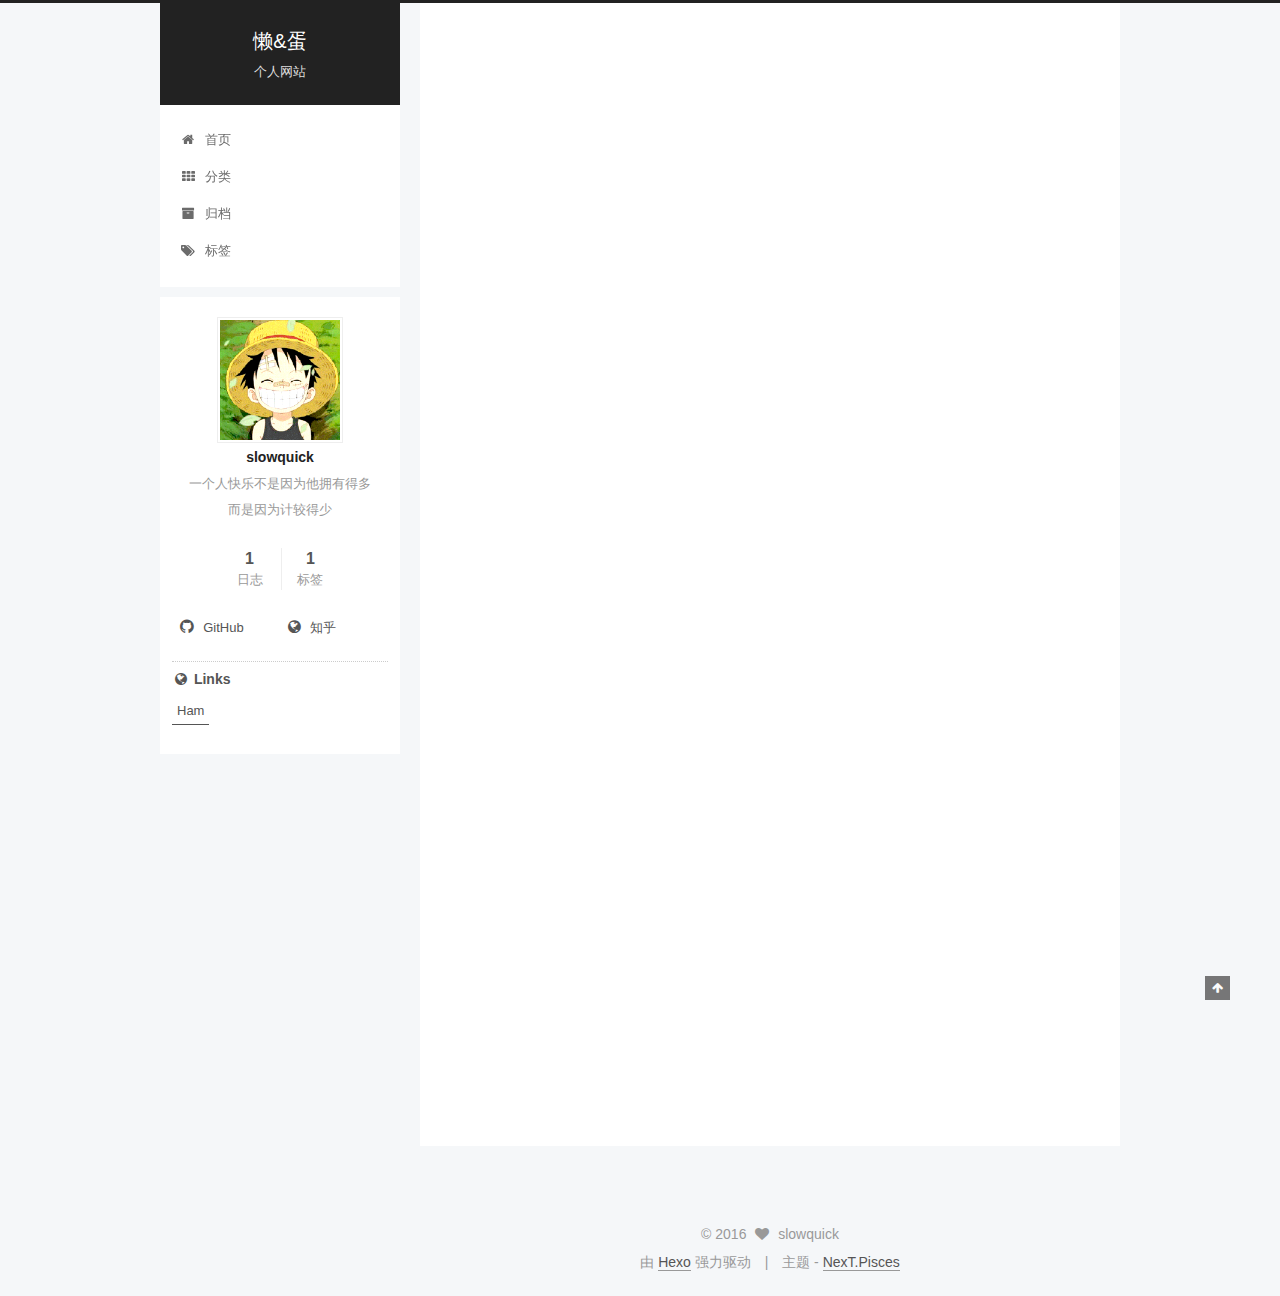
<file: index.html>
<!doctype html>



  


<html class="theme-next pisces use-motion">
<head>
  <meta charset="UTF-8"/>
<meta http-equiv="X-UA-Compatible" content="IE=edge,chrome=1" />
<meta name="viewport" content="width=device-width, initial-scale=1, maximum-scale=1"/>



<meta http-equiv="Cache-Control" content="no-transform" />
<meta http-equiv="Cache-Control" content="no-siteapp" />












  
  
  <link href="/vendors/fancybox/source/jquery.fancybox.css?v=2.1.5" rel="stylesheet" type="text/css" />




  
  
  
  

  
    
    
  

  

  

  
    
      
    

    
  

  

  
    
    
    <link href="//fonts.css.network/css?family=Lato:300,300italic,400,400italic,700,700italic|Lobster Two:300,300italic,400,400italic,700,700italic&subset=latin,latin-ext" rel="stylesheet" type="text/css">
  






<link href="/vendors/font-awesome/css/font-awesome.min.css?v=4.4.0" rel="stylesheet" type="text/css" />

<link href="/css/main.css?v=5.0.2" rel="stylesheet" type="text/css" />


  <meta name="keywords" content="Hexo, NexT" />








  <link rel="shortcut icon" type="image/x-icon" href="/favicon.ico?v=5.0.2" />






<meta name="description" content="一个人快乐不是因为他拥有得多而是因为计较得少">
<meta property="og:type" content="website">
<meta property="og:title" content="懒&蛋">
<meta property="og:url" content="http://yoursite.com/index.html">
<meta property="og:site_name" content="懒&蛋">
<meta property="og:description" content="一个人快乐不是因为他拥有得多而是因为计较得少">
<meta name="twitter:card" content="summary">
<meta name="twitter:title" content="懒&蛋">
<meta name="twitter:description" content="一个人快乐不是因为他拥有得多而是因为计较得少">



<script type="text/javascript" id="hexo.configuration">
  var NexT = window.NexT || {};
  var CONFIG = {
    scheme: 'Pisces',
    sidebar: {"position":"left","display":"post"},
    fancybox: true,
    motion: true,
    duoshuo: {
      userId: '0',
      author: '博主'
    }
  };
</script>




  <link rel="canonical" href="http://yoursite.com/"/>


  <title> 懒&蛋 </title>
</head>

<body itemscope itemtype="//schema.org/WebPage" lang="zh-Hans">

  










  
  
    
  

  <div class="container one-collumn sidebar-position-left 
   page-home 
 ">
    <div class="headband"></div>

    <header id="header" class="header" itemscope itemtype="//schema.org/WPHeader">
      <div class="header-inner"><div class="site-meta ">
  

  <div class="custom-logo-site-title">
    <a href="/"  class="brand" rel="start">
      <span class="logo-line-before"><i></i></span>
      <span class="site-title">懒&蛋</span>
      <span class="logo-line-after"><i></i></span>
    </a>
  </div>
  <p class="site-subtitle">个人网站</p>
</div>

<div class="site-nav-toggle">
  <button>
    <span class="btn-bar"></span>
    <span class="btn-bar"></span>
    <span class="btn-bar"></span>
  </button>
</div>

<nav class="site-nav">
  

  
    <ul id="menu" class="menu">
      
        
        <li class="menu-item menu-item-home">
          <a href="/" rel="section">
            
              <i class="menu-item-icon fa fa-fw fa-home"></i> <br />
            
            首页
          </a>
        </li>
      
        
        <li class="menu-item menu-item-categories">
          <a href="/categories" rel="section">
            
              <i class="menu-item-icon fa fa-fw fa-th"></i> <br />
            
            分类
          </a>
        </li>
      
        
        <li class="menu-item menu-item-archives">
          <a href="/archives" rel="section">
            
              <i class="menu-item-icon fa fa-fw fa-archive"></i> <br />
            
            归档
          </a>
        </li>
      
        
        <li class="menu-item menu-item-tags">
          <a href="/tags" rel="section">
            
              <i class="menu-item-icon fa fa-fw fa-tags"></i> <br />
            
            标签
          </a>
        </li>
      

      
    </ul>
  

  
</nav>

 </div>
    </header>

    <main id="main" class="main">
      <div class="main-inner">
        <div class="content-wrap">
          <div id="content" class="content">
            
  <section id="posts" class="posts-expand">
    
      

  
  

  
  
  

  <article class="post post-type-normal " itemscope itemtype="//schema.org/Article">

    
      <header class="post-header">

        
        
          <h1 class="post-title" itemprop="name headline">
            
            
              
                
                <a class="post-title-link" href="/2016/10/14/hello-world/" itemprop="url">
                  Hello World
                </a>
              
            
          </h1>
        

        <div class="post-meta">
          <span class="post-time">
            <span class="post-meta-item-icon">
              <i class="fa fa-calendar-o"></i>
            </span>
            <span class="post-meta-item-text">发表于</span>
            <time itemprop="dateCreated" datetime="2016-10-14T01:15:01+08:00" content="2016-10-14">
              2016-10-14
            </time>
          </span>

          

          
            
              <span class="post-comments-count">
                &nbsp; | &nbsp;
                <a href="/2016/10/14/hello-world/#comments" itemprop="discussionUrl">
                  <span class="post-comments-count ds-thread-count" data-thread-key="2016/10/14/hello-world/" itemprop="commentsCount"></span>
                </a>
              </span>
            
          

          

          
          

          
        </div>
      </header>
    


    <div class="post-body" itemprop="articleBody">

      
      

      
        
          
            <p>Welcome to <a href="https://hexo.io/" target="_blank" rel="external">Hexo</a>! This is your very first post. Check <a href="https://hexo.io/docs/" target="_blank" rel="external">documentation</a> for more info. If you get any problems when using Hexo, you can find the answer in <a href="https://hexo.io/docs/troubleshooting.html" target="_blank" rel="external">troubleshooting</a> or you can ask me on <a href="https://github.com/hexojs/hexo/issues" target="_blank" rel="external">GitHub</a>.</p>
<h2 id="Quick-Start"><a href="#Quick-Start" class="headerlink" title="Quick Start"></a>Quick Start</h2><h3 id="Create-a-new-post"><a href="#Create-a-new-post" class="headerlink" title="Create a new post"></a>Create a new post</h3><figure class="highlight bash"><table><tr><td class="gutter"><pre><div class="line">1</div></pre></td><td class="code"><pre><div class="line">$ hexo new <span class="string">"My New Post"</span></div></pre></td></tr></table></figure>
<p>More info: <a href="https://hexo.io/docs/writing.html" target="_blank" rel="external">Writing</a></p>
<h3 id="Run-server"><a href="#Run-server" class="headerlink" title="Run server"></a>Run server</h3><figure class="highlight bash"><table><tr><td class="gutter"><pre><div class="line">1</div></pre></td><td class="code"><pre><div class="line">$ hexo server</div></pre></td></tr></table></figure>
<p>More info: <a href="https://hexo.io/docs/server.html" target="_blank" rel="external">Server</a></p>
<h3 id="Generate-static-files"><a href="#Generate-static-files" class="headerlink" title="Generate static files"></a>Generate static files</h3><figure class="highlight bash"><table><tr><td class="gutter"><pre><div class="line">1</div></pre></td><td class="code"><pre><div class="line">$ hexo generate</div></pre></td></tr></table></figure>
<p>More info: <a href="https://hexo.io/docs/generating.html" target="_blank" rel="external">Generating</a></p>
<h3 id="Deploy-to-remote-sites"><a href="#Deploy-to-remote-sites" class="headerlink" title="Deploy to remote sites"></a>Deploy to remote sites</h3><figure class="highlight bash"><table><tr><td class="gutter"><pre><div class="line">1</div></pre></td><td class="code"><pre><div class="line">$ hexo deploy</div></pre></td></tr></table></figure>
<p>More info: <a href="https://hexo.io/docs/deployment.html" target="_blank" rel="external">Deployment</a></p>

          
        
      
    </div>

    <div>
      
    </div>

    <div>
      
    </div>

    <footer class="post-footer">
      

      

      
      
        <div class="post-eof"></div>
      
    </footer>
  </article>


    
  </section>

  


          </div>
          


          

        </div>
        
          
  
  <div class="sidebar-toggle">
    <div class="sidebar-toggle-line-wrap">
      <span class="sidebar-toggle-line sidebar-toggle-line-first"></span>
      <span class="sidebar-toggle-line sidebar-toggle-line-middle"></span>
      <span class="sidebar-toggle-line sidebar-toggle-line-last"></span>
    </div>
  </div>

  <aside id="sidebar" class="sidebar">
    <div class="sidebar-inner">

      

      

      <section class="site-overview sidebar-panel  sidebar-panel-active ">
        <div class="site-author motion-element" itemprop="author" itemscope itemtype="//schema.org/Person">
          <img class="site-author-image" itemprop="image"
               src="/images/avatars.gif"
               alt="slowquick" />
          <p class="site-author-name" itemprop="name">slowquick</p>
          <p class="site-description motion-element" itemprop="description">一个人快乐不是因为他拥有得多<br/>而是因为计较得少</p>
        </div>
        <nav class="site-state motion-element">
          <div class="site-state-item site-state-posts">
            <a href="/archives">
              <span class="site-state-item-count">1</span>
              <span class="site-state-item-name">日志</span>
            </a>
          </div>

          

          
            <div class="site-state-item site-state-tags">
              <a href="/tags">
                <span class="site-state-item-count">1</span>
                <span class="site-state-item-name">标签</span>
              </a>
            </div>
          

        </nav>

        

        <div class="links-of-author motion-element">
          
            
              <span class="links-of-author-item">
                <a href="https://github.com/slowquick" target="_blank" title="GitHub">
                  
                    <i class="fa fa-fw fa-github"></i>
                  
                  GitHub
                </a>
              </span>
            
              <span class="links-of-author-item">
                <a href="https://www.zhihu.com/people/slowquick" target="_blank" title="知乎">
                  
                    <i class="fa fa-fw fa-globe"></i>
                  
                  知乎
                </a>
              </span>
            
          
        </div>

        
        

        
        
          <div class="links-of-blogroll motion-element links-of-blogroll-inline">
            <div class="links-of-blogroll-title">
              <i class="fa  fa-fw fa-globe"></i>
              Links
            </div>
            <ul class="links-of-blogroll-list">
              
                <li class="links-of-blogroll-item">
                  <a href="http://lamwimham.github.io" title="Ham" target="_blank">Ham</a>
                </li>
              
            </ul>
          </div>
        

      </section>

      

    </div>
  </aside>


        
      </div>
    </main>

    <footer id="footer" class="footer">
      <div class="footer-inner">
        <div class="copyright" >
  
  &copy; 
  <span itemprop="copyrightYear">2016</span>
  <span class="with-love">
    <i class="fa fa-heart"></i>
  </span>
  <span class="author" itemprop="copyrightHolder">slowquick</span>
</div>

<div class="powered-by">
  由 <a class="theme-link" href="https://hexo.io">Hexo</a> 强力驱动
</div>

<div class="theme-info">
  主题 -
  <a class="theme-link" href="https://github.com/iissnan/hexo-theme-next">
    NexT.Pisces
  </a>
</div>

        

        
      </div>
    </footer>

    <div class="back-to-top">
      <i class="fa fa-arrow-up"></i>
    </div>
  </div>

  

<script type="text/javascript">
  if (Object.prototype.toString.call(window.Promise) !== '[object Function]') {
    window.Promise = null;
  }
</script>









  



  
  <script type="text/javascript" src="/vendors/jquery/index.js?v=2.1.3"></script>

  
  <script type="text/javascript" src="/vendors/fastclick/lib/fastclick.min.js?v=1.0.6"></script>

  
  <script type="text/javascript" src="/vendors/jquery_lazyload/jquery.lazyload.js?v=1.9.7"></script>

  
  <script type="text/javascript" src="/vendors/velocity/velocity.min.js?v=1.2.1"></script>

  
  <script type="text/javascript" src="/vendors/velocity/velocity.ui.min.js?v=1.2.1"></script>

  
  <script type="text/javascript" src="/vendors/fancybox/source/jquery.fancybox.pack.js?v=2.1.5"></script>


  


  <script type="text/javascript" src="/js/src/utils.js?v=5.0.2"></script>

  <script type="text/javascript" src="/js/src/motion.js?v=5.0.2"></script>



  
  


  <script type="text/javascript" src="/js/src/affix.js?v=5.0.2"></script>

  <script type="text/javascript" src="/js/src/schemes/pisces.js?v=5.0.2"></script>



  

  


  <script type="text/javascript" src="/js/src/bootstrap.js?v=5.0.2"></script>



  

  
    
  

  <script type="text/javascript">
    var duoshuoQuery = {short_name:"slowquick"};
    (function() {
      var ds = document.createElement('script');
      ds.type = 'text/javascript';ds.async = true;
      ds.id = 'duoshuo-script';
      ds.src = (document.location.protocol == 'https:' ? 'https:' : 'http:') + '//static.duoshuo.com/embed.js';
      ds.charset = 'UTF-8';
      (document.getElementsByTagName('head')[0]
      || document.getElementsByTagName('body')[0]).appendChild(ds);
    })();
  </script>

  
    
    <script src="/vendors/ua-parser-js/dist/ua-parser.min.js?v=0.7.9"></script>
    <script src="/js/src/hook-duoshuo.js"></script>
  






  
  

  

  

  

</body>
</html>
</file>
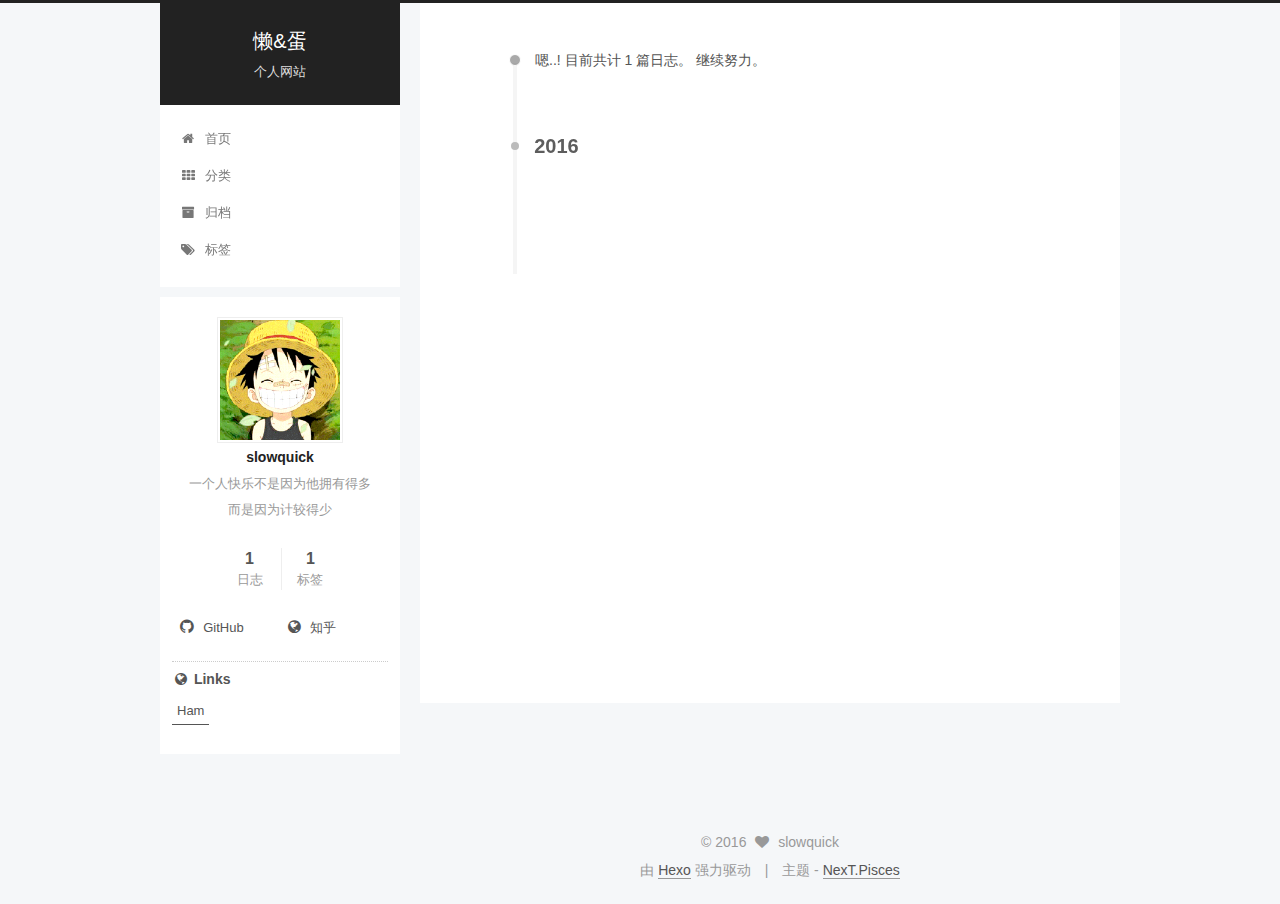
<file: archives/index.html>
<!doctype html>



  


<html class="theme-next pisces use-motion">
<head>
  <meta charset="UTF-8"/>
<meta http-equiv="X-UA-Compatible" content="IE=edge,chrome=1" />
<meta name="viewport" content="width=device-width, initial-scale=1, maximum-scale=1"/>



<meta http-equiv="Cache-Control" content="no-transform" />
<meta http-equiv="Cache-Control" content="no-siteapp" />












  
  
  <link href="/vendors/fancybox/source/jquery.fancybox.css?v=2.1.5" rel="stylesheet" type="text/css" />




  
  
  
  

  
    
    
  

  

  

  
    
      
    

    
  

  

  
    
    
    <link href="//fonts.css.network/css?family=Lato:300,300italic,400,400italic,700,700italic|Lobster Two:300,300italic,400,400italic,700,700italic&subset=latin,latin-ext" rel="stylesheet" type="text/css">
  






<link href="/vendors/font-awesome/css/font-awesome.min.css?v=4.4.0" rel="stylesheet" type="text/css" />

<link href="/css/main.css?v=5.0.2" rel="stylesheet" type="text/css" />


  <meta name="keywords" content="Hexo, NexT" />








  <link rel="shortcut icon" type="image/x-icon" href="/favicon.ico?v=5.0.2" />






<meta name="description" content="一个人快乐不是因为他拥有得多而是因为计较得少">
<meta property="og:type" content="website">
<meta property="og:title" content="懒&蛋">
<meta property="og:url" content="http://yoursite.com/archives/index.html">
<meta property="og:site_name" content="懒&蛋">
<meta property="og:description" content="一个人快乐不是因为他拥有得多而是因为计较得少">
<meta name="twitter:card" content="summary">
<meta name="twitter:title" content="懒&蛋">
<meta name="twitter:description" content="一个人快乐不是因为他拥有得多而是因为计较得少">



<script type="text/javascript" id="hexo.configuration">
  var NexT = window.NexT || {};
  var CONFIG = {
    scheme: 'Pisces',
    sidebar: {"position":"left","display":"post"},
    fancybox: true,
    motion: true,
    duoshuo: {
      userId: '0',
      author: '博主'
    }
  };
</script>




  <link rel="canonical" href="http://yoursite.com/archives/"/>


  <title> 归档 | 懒&蛋 </title>
</head>

<body itemscope itemtype="//schema.org/WebPage" lang="zh-Hans">

  










  
  
    
  

  <div class="container one-collumn sidebar-position-left  page-archive  ">
    <div class="headband"></div>

    <header id="header" class="header" itemscope itemtype="//schema.org/WPHeader">
      <div class="header-inner"><div class="site-meta ">
  

  <div class="custom-logo-site-title">
    <a href="/"  class="brand" rel="start">
      <span class="logo-line-before"><i></i></span>
      <span class="site-title">懒&蛋</span>
      <span class="logo-line-after"><i></i></span>
    </a>
  </div>
  <p class="site-subtitle">个人网站</p>
</div>

<div class="site-nav-toggle">
  <button>
    <span class="btn-bar"></span>
    <span class="btn-bar"></span>
    <span class="btn-bar"></span>
  </button>
</div>

<nav class="site-nav">
  

  
    <ul id="menu" class="menu">
      
        
        <li class="menu-item menu-item-home">
          <a href="/" rel="section">
            
              <i class="menu-item-icon fa fa-fw fa-home"></i> <br />
            
            首页
          </a>
        </li>
      
        
        <li class="menu-item menu-item-categories">
          <a href="/categories" rel="section">
            
              <i class="menu-item-icon fa fa-fw fa-th"></i> <br />
            
            分类
          </a>
        </li>
      
        
        <li class="menu-item menu-item-archives">
          <a href="/archives" rel="section">
            
              <i class="menu-item-icon fa fa-fw fa-archive"></i> <br />
            
            归档
          </a>
        </li>
      
        
        <li class="menu-item menu-item-tags">
          <a href="/tags" rel="section">
            
              <i class="menu-item-icon fa fa-fw fa-tags"></i> <br />
            
            标签
          </a>
        </li>
      

      
    </ul>
  

  
</nav>

 </div>
    </header>

    <main id="main" class="main">
      <div class="main-inner">
        <div class="content-wrap">
          <div id="content" class="content">
            

  <section id="posts" class="posts-collapse">
    <span class="archive-move-on"></span>

    <span class="archive-page-counter">
      
      
      
        
      
      嗯..! 目前共计 1 篇日志。 继续努力。
    </span>

    

      
      
      

      
        
        <div class="collection-title">
          <h2 class="archive-year motion-element" id="archive-year-2016">2016</h2>
        </div>
      
      

      

  <article class="post post-type-normal" itemscope itemtype="//schema.org/Article">
    <header class="post-header">

      <h1 class="post-title">
        
            <a class="post-title-link" href="/2016/10/14/hello-world/" itemprop="url">
              
                <span itemprop="name">Hello World</span>
              
            </a>
        
      </h1>

      <div class="post-meta">
        <time class="post-time" itemprop="dateCreated"
              datetime="2016-10-14T01:15:01+08:00"
              content="2016-10-14" >
          10-14
        </time>
      </div>

    </header>
  </article>



    

  </section>

  



          </div>
          


          

        </div>
        
          
  
  <div class="sidebar-toggle">
    <div class="sidebar-toggle-line-wrap">
      <span class="sidebar-toggle-line sidebar-toggle-line-first"></span>
      <span class="sidebar-toggle-line sidebar-toggle-line-middle"></span>
      <span class="sidebar-toggle-line sidebar-toggle-line-last"></span>
    </div>
  </div>

  <aside id="sidebar" class="sidebar">
    <div class="sidebar-inner">

      

      

      <section class="site-overview sidebar-panel  sidebar-panel-active ">
        <div class="site-author motion-element" itemprop="author" itemscope itemtype="//schema.org/Person">
          <img class="site-author-image" itemprop="image"
               src="/images/avatars.gif"
               alt="slowquick" />
          <p class="site-author-name" itemprop="name">slowquick</p>
          <p class="site-description motion-element" itemprop="description">一个人快乐不是因为他拥有得多<br/>而是因为计较得少</p>
        </div>
        <nav class="site-state motion-element">
          <div class="site-state-item site-state-posts">
            <a href="/archives">
              <span class="site-state-item-count">1</span>
              <span class="site-state-item-name">日志</span>
            </a>
          </div>

          

          
            <div class="site-state-item site-state-tags">
              <a href="/tags">
                <span class="site-state-item-count">1</span>
                <span class="site-state-item-name">标签</span>
              </a>
            </div>
          

        </nav>

        

        <div class="links-of-author motion-element">
          
            
              <span class="links-of-author-item">
                <a href="https://github.com/slowquick" target="_blank" title="GitHub">
                  
                    <i class="fa fa-fw fa-github"></i>
                  
                  GitHub
                </a>
              </span>
            
              <span class="links-of-author-item">
                <a href="https://www.zhihu.com/people/slowquick" target="_blank" title="知乎">
                  
                    <i class="fa fa-fw fa-globe"></i>
                  
                  知乎
                </a>
              </span>
            
          
        </div>

        
        

        
        
          <div class="links-of-blogroll motion-element links-of-blogroll-inline">
            <div class="links-of-blogroll-title">
              <i class="fa  fa-fw fa-globe"></i>
              Links
            </div>
            <ul class="links-of-blogroll-list">
              
                <li class="links-of-blogroll-item">
                  <a href="http://lamwimham.github.io" title="Ham" target="_blank">Ham</a>
                </li>
              
            </ul>
          </div>
        

      </section>

      

    </div>
  </aside>


        
      </div>
    </main>

    <footer id="footer" class="footer">
      <div class="footer-inner">
        <div class="copyright" >
  
  &copy; 
  <span itemprop="copyrightYear">2016</span>
  <span class="with-love">
    <i class="fa fa-heart"></i>
  </span>
  <span class="author" itemprop="copyrightHolder">slowquick</span>
</div>

<div class="powered-by">
  由 <a class="theme-link" href="https://hexo.io">Hexo</a> 强力驱动
</div>

<div class="theme-info">
  主题 -
  <a class="theme-link" href="https://github.com/iissnan/hexo-theme-next">
    NexT.Pisces
  </a>
</div>

        

        
      </div>
    </footer>

    <div class="back-to-top">
      <i class="fa fa-arrow-up"></i>
    </div>
  </div>

  

<script type="text/javascript">
  if (Object.prototype.toString.call(window.Promise) !== '[object Function]') {
    window.Promise = null;
  }
</script>









  



  
  <script type="text/javascript" src="/vendors/jquery/index.js?v=2.1.3"></script>

  
  <script type="text/javascript" src="/vendors/fastclick/lib/fastclick.min.js?v=1.0.6"></script>

  
  <script type="text/javascript" src="/vendors/jquery_lazyload/jquery.lazyload.js?v=1.9.7"></script>

  
  <script type="text/javascript" src="/vendors/velocity/velocity.min.js?v=1.2.1"></script>

  
  <script type="text/javascript" src="/vendors/velocity/velocity.ui.min.js?v=1.2.1"></script>

  
  <script type="text/javascript" src="/vendors/fancybox/source/jquery.fancybox.pack.js?v=2.1.5"></script>


  


  <script type="text/javascript" src="/js/src/utils.js?v=5.0.2"></script>

  <script type="text/javascript" src="/js/src/motion.js?v=5.0.2"></script>



  
  


  <script type="text/javascript" src="/js/src/affix.js?v=5.0.2"></script>

  <script type="text/javascript" src="/js/src/schemes/pisces.js?v=5.0.2"></script>



  
  
    <script type="text/javascript" id="motion.page.archive">
      $('.archive-year').velocity('transition.slideLeftIn');
    </script>
  


  


  <script type="text/javascript" src="/js/src/bootstrap.js?v=5.0.2"></script>



  

  
    
  

  <script type="text/javascript">
    var duoshuoQuery = {short_name:"slowquick"};
    (function() {
      var ds = document.createElement('script');
      ds.type = 'text/javascript';ds.async = true;
      ds.id = 'duoshuo-script';
      ds.src = (document.location.protocol == 'https:' ? 'https:' : 'http:') + '//static.duoshuo.com/embed.js';
      ds.charset = 'UTF-8';
      (document.getElementsByTagName('head')[0]
      || document.getElementsByTagName('body')[0]).appendChild(ds);
    })();
  </script>

  
    
    <script src="/vendors/ua-parser-js/dist/ua-parser.min.js?v=0.7.9"></script>
    <script src="/js/src/hook-duoshuo.js"></script>
  






  
  

  

  

  

</body>
</html>
</file>
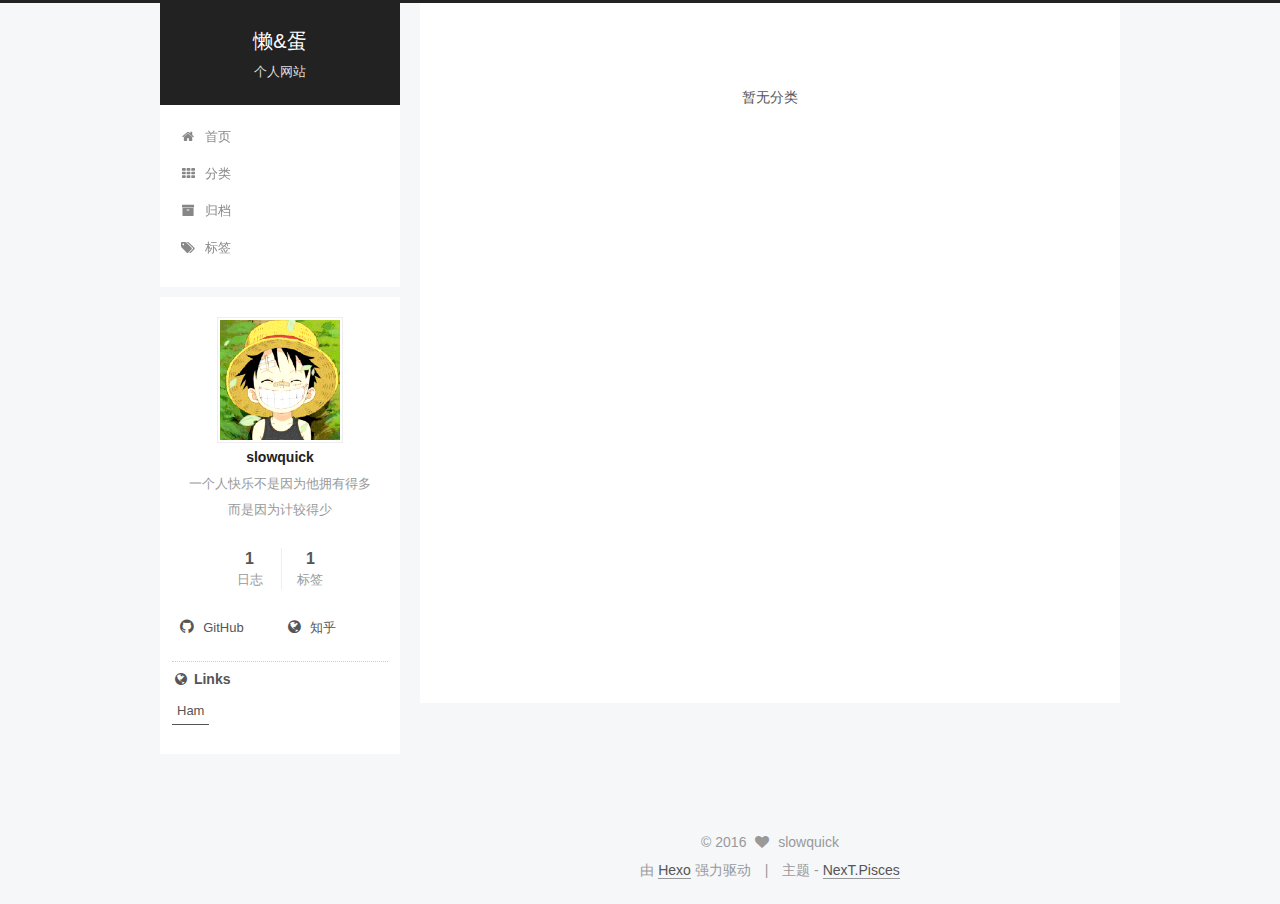
<file: categories/index.html>
<!doctype html>



  


<html class="theme-next pisces use-motion">
<head>
  <meta charset="UTF-8"/>
<meta http-equiv="X-UA-Compatible" content="IE=edge,chrome=1" />
<meta name="viewport" content="width=device-width, initial-scale=1, maximum-scale=1"/>



<meta http-equiv="Cache-Control" content="no-transform" />
<meta http-equiv="Cache-Control" content="no-siteapp" />












  
  
  <link href="/vendors/fancybox/source/jquery.fancybox.css?v=2.1.5" rel="stylesheet" type="text/css" />




  
  
  
  

  
    
    
  

  

  

  
    
      
    

    
  

  

  
    
    
    <link href="//fonts.css.network/css?family=Lato:300,300italic,400,400italic,700,700italic|Lobster Two:300,300italic,400,400italic,700,700italic&subset=latin,latin-ext" rel="stylesheet" type="text/css">
  






<link href="/vendors/font-awesome/css/font-awesome.min.css?v=4.4.0" rel="stylesheet" type="text/css" />

<link href="/css/main.css?v=5.0.2" rel="stylesheet" type="text/css" />


  <meta name="keywords" content="Hexo, NexT" />








  <link rel="shortcut icon" type="image/x-icon" href="/favicon.ico?v=5.0.2" />






<meta name="description" content="一个人快乐不是因为他拥有得多而是因为计较得少">
<meta property="og:type" content="website">
<meta property="og:title" content="categories">
<meta property="og:url" content="http://yoursite.com/categories/index.html">
<meta property="og:site_name" content="懒&蛋">
<meta property="og:description" content="一个人快乐不是因为他拥有得多而是因为计较得少">
<meta property="og:updated_time" content="2016-10-15T16:41:02.000Z">
<meta name="twitter:card" content="summary">
<meta name="twitter:title" content="categories">
<meta name="twitter:description" content="一个人快乐不是因为他拥有得多而是因为计较得少">



<script type="text/javascript" id="hexo.configuration">
  var NexT = window.NexT || {};
  var CONFIG = {
    scheme: 'Pisces',
    sidebar: {"position":"left","display":"post"},
    fancybox: true,
    motion: true,
    duoshuo: {
      userId: '0',
      author: '博主'
    }
  };
</script>




  <link rel="canonical" href="http://yoursite.com/categories/"/>


  <title>
  

  
    分类 | 懒&蛋
  
</title>
</head>

<body itemscope itemtype="//schema.org/WebPage" lang="zh-Hans">

  










  
  
    
  

  <div class="container one-collumn sidebar-position-left  ">
    <div class="headband"></div>

    <header id="header" class="header" itemscope itemtype="//schema.org/WPHeader">
      <div class="header-inner"><div class="site-meta ">
  

  <div class="custom-logo-site-title">
    <a href="/"  class="brand" rel="start">
      <span class="logo-line-before"><i></i></span>
      <span class="site-title">懒&蛋</span>
      <span class="logo-line-after"><i></i></span>
    </a>
  </div>
  <p class="site-subtitle">个人网站</p>
</div>

<div class="site-nav-toggle">
  <button>
    <span class="btn-bar"></span>
    <span class="btn-bar"></span>
    <span class="btn-bar"></span>
  </button>
</div>

<nav class="site-nav">
  

  
    <ul id="menu" class="menu">
      
        
        <li class="menu-item menu-item-home">
          <a href="/" rel="section">
            
              <i class="menu-item-icon fa fa-fw fa-home"></i> <br />
            
            首页
          </a>
        </li>
      
        
        <li class="menu-item menu-item-categories">
          <a href="/categories" rel="section">
            
              <i class="menu-item-icon fa fa-fw fa-th"></i> <br />
            
            分类
          </a>
        </li>
      
        
        <li class="menu-item menu-item-archives">
          <a href="/archives" rel="section">
            
              <i class="menu-item-icon fa fa-fw fa-archive"></i> <br />
            
            归档
          </a>
        </li>
      
        
        <li class="menu-item menu-item-tags">
          <a href="/tags" rel="section">
            
              <i class="menu-item-icon fa fa-fw fa-tags"></i> <br />
            
            标签
          </a>
        </li>
      

      
    </ul>
  

  
</nav>

 </div>
    </header>

    <main id="main" class="main">
      <div class="main-inner">
        <div class="content-wrap">
          <div id="content" class="content">
            

  <div id="posts" class="posts-expand">
    
    
      <div class="category-all-page">
        <div class="category-all-title">
            暂无分类
        </div>
        <div class="category-all">
          
        </div>
      </div>
    
  </div>


          </div>
          


          

        </div>
        
          
  
  <div class="sidebar-toggle">
    <div class="sidebar-toggle-line-wrap">
      <span class="sidebar-toggle-line sidebar-toggle-line-first"></span>
      <span class="sidebar-toggle-line sidebar-toggle-line-middle"></span>
      <span class="sidebar-toggle-line sidebar-toggle-line-last"></span>
    </div>
  </div>

  <aside id="sidebar" class="sidebar">
    <div class="sidebar-inner">

      

      

      <section class="site-overview sidebar-panel  sidebar-panel-active ">
        <div class="site-author motion-element" itemprop="author" itemscope itemtype="//schema.org/Person">
          <img class="site-author-image" itemprop="image"
               src="/images/avatars.gif"
               alt="slowquick" />
          <p class="site-author-name" itemprop="name">slowquick</p>
          <p class="site-description motion-element" itemprop="description">一个人快乐不是因为他拥有得多<br/>而是因为计较得少</p>
        </div>
        <nav class="site-state motion-element">
          <div class="site-state-item site-state-posts">
            <a href="/archives">
              <span class="site-state-item-count">1</span>
              <span class="site-state-item-name">日志</span>
            </a>
          </div>

          

          
            <div class="site-state-item site-state-tags">
              <a href="/tags">
                <span class="site-state-item-count">1</span>
                <span class="site-state-item-name">标签</span>
              </a>
            </div>
          

        </nav>

        

        <div class="links-of-author motion-element">
          
            
              <span class="links-of-author-item">
                <a href="https://github.com/slowquick" target="_blank" title="GitHub">
                  
                    <i class="fa fa-fw fa-github"></i>
                  
                  GitHub
                </a>
              </span>
            
              <span class="links-of-author-item">
                <a href="https://www.zhihu.com/people/slowquick" target="_blank" title="知乎">
                  
                    <i class="fa fa-fw fa-globe"></i>
                  
                  知乎
                </a>
              </span>
            
          
        </div>

        
        

        
        
          <div class="links-of-blogroll motion-element links-of-blogroll-inline">
            <div class="links-of-blogroll-title">
              <i class="fa  fa-fw fa-globe"></i>
              Links
            </div>
            <ul class="links-of-blogroll-list">
              
                <li class="links-of-blogroll-item">
                  <a href="http://lamwimham.github.io" title="Ham" target="_blank">Ham</a>
                </li>
              
            </ul>
          </div>
        

      </section>

      

    </div>
  </aside>


        
      </div>
    </main>

    <footer id="footer" class="footer">
      <div class="footer-inner">
        <div class="copyright" >
  
  &copy; 
  <span itemprop="copyrightYear">2016</span>
  <span class="with-love">
    <i class="fa fa-heart"></i>
  </span>
  <span class="author" itemprop="copyrightHolder">slowquick</span>
</div>

<div class="powered-by">
  由 <a class="theme-link" href="https://hexo.io">Hexo</a> 强力驱动
</div>

<div class="theme-info">
  主题 -
  <a class="theme-link" href="https://github.com/iissnan/hexo-theme-next">
    NexT.Pisces
  </a>
</div>

        

        
      </div>
    </footer>

    <div class="back-to-top">
      <i class="fa fa-arrow-up"></i>
    </div>
  </div>

  

<script type="text/javascript">
  if (Object.prototype.toString.call(window.Promise) !== '[object Function]') {
    window.Promise = null;
  }
</script>









  



  
  <script type="text/javascript" src="/vendors/jquery/index.js?v=2.1.3"></script>

  
  <script type="text/javascript" src="/vendors/fastclick/lib/fastclick.min.js?v=1.0.6"></script>

  
  <script type="text/javascript" src="/vendors/jquery_lazyload/jquery.lazyload.js?v=1.9.7"></script>

  
  <script type="text/javascript" src="/vendors/velocity/velocity.min.js?v=1.2.1"></script>

  
  <script type="text/javascript" src="/vendors/velocity/velocity.ui.min.js?v=1.2.1"></script>

  
  <script type="text/javascript" src="/vendors/fancybox/source/jquery.fancybox.pack.js?v=2.1.5"></script>


  


  <script type="text/javascript" src="/js/src/utils.js?v=5.0.2"></script>

  <script type="text/javascript" src="/js/src/motion.js?v=5.0.2"></script>



  
  


  <script type="text/javascript" src="/js/src/affix.js?v=5.0.2"></script>

  <script type="text/javascript" src="/js/src/schemes/pisces.js?v=5.0.2"></script>



  

  


  <script type="text/javascript" src="/js/src/bootstrap.js?v=5.0.2"></script>



  

  
    
  

  <script type="text/javascript">
    var duoshuoQuery = {short_name:"slowquick"};
    (function() {
      var ds = document.createElement('script');
      ds.type = 'text/javascript';ds.async = true;
      ds.id = 'duoshuo-script';
      ds.src = (document.location.protocol == 'https:' ? 'https:' : 'http:') + '//static.duoshuo.com/embed.js';
      ds.charset = 'UTF-8';
      (document.getElementsByTagName('head')[0]
      || document.getElementsByTagName('body')[0]).appendChild(ds);
    })();
  </script>

  
    
    <script src="/vendors/ua-parser-js/dist/ua-parser.min.js?v=0.7.9"></script>
    <script src="/js/src/hook-duoshuo.js"></script>
  






  
  

  

  

  

</body>
</html>
</file>
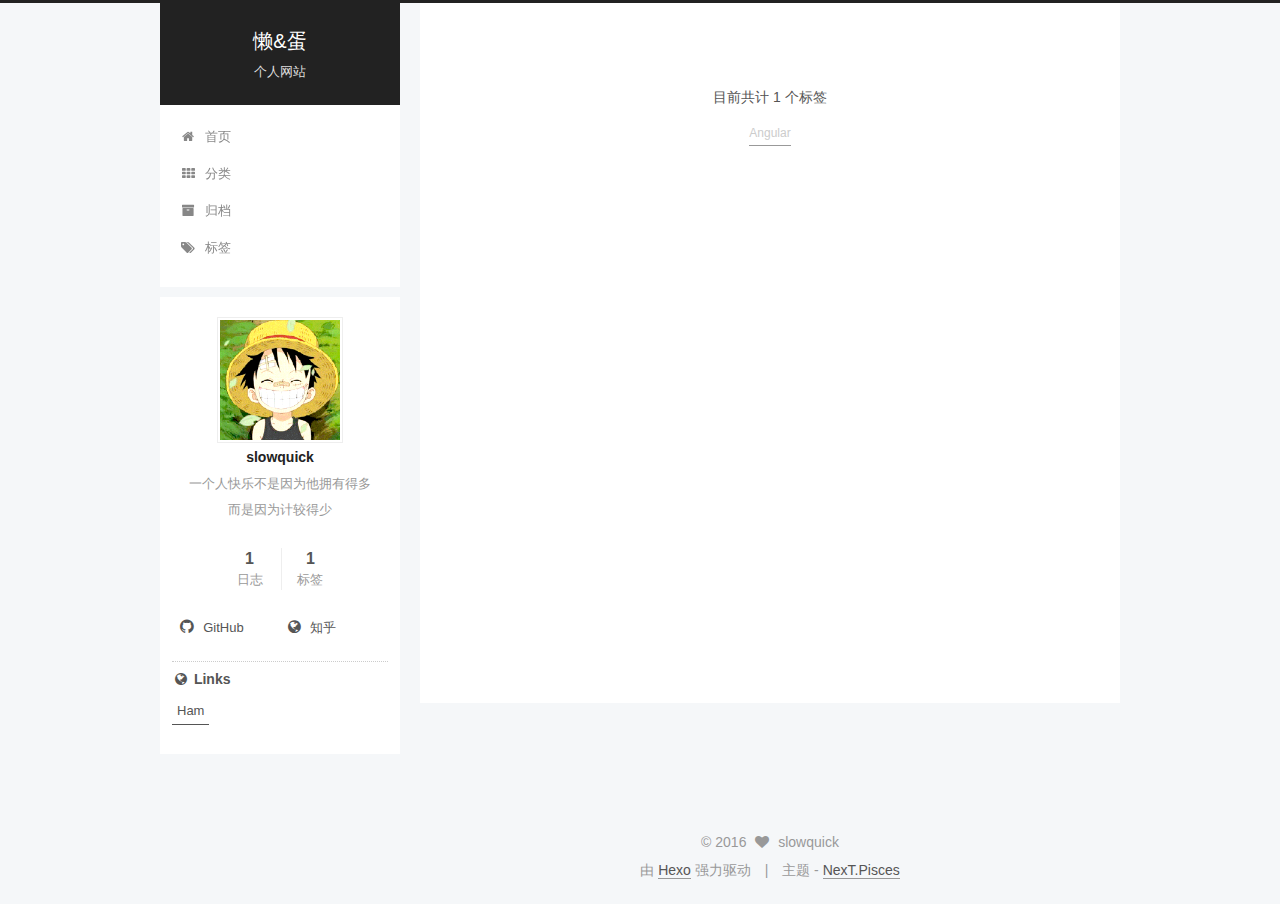
<file: tags/index.html>
<!doctype html>



  


<html class="theme-next pisces use-motion">
<head>
  <meta charset="UTF-8"/>
<meta http-equiv="X-UA-Compatible" content="IE=edge,chrome=1" />
<meta name="viewport" content="width=device-width, initial-scale=1, maximum-scale=1"/>



<meta http-equiv="Cache-Control" content="no-transform" />
<meta http-equiv="Cache-Control" content="no-siteapp" />












  
  
  <link href="/vendors/fancybox/source/jquery.fancybox.css?v=2.1.5" rel="stylesheet" type="text/css" />




  
  
  
  

  
    
    
  

  

  

  
    
      
    

    
  

  

  
    
    
    <link href="//fonts.css.network/css?family=Lato:300,300italic,400,400italic,700,700italic|Lobster Two:300,300italic,400,400italic,700,700italic&subset=latin,latin-ext" rel="stylesheet" type="text/css">
  






<link href="/vendors/font-awesome/css/font-awesome.min.css?v=4.4.0" rel="stylesheet" type="text/css" />

<link href="/css/main.css?v=5.0.2" rel="stylesheet" type="text/css" />


  <meta name="keywords" content="Hexo, NexT" />








  <link rel="shortcut icon" type="image/x-icon" href="/favicon.ico?v=5.0.2" />






<meta name="description" content="一个人快乐不是因为他拥有得多而是因为计较得少">
<meta property="og:type" content="website">
<meta property="og:title" content="tags">
<meta property="og:url" content="http://yoursite.com/tags/index.html">
<meta property="og:site_name" content="懒&蛋">
<meta property="og:description" content="一个人快乐不是因为他拥有得多而是因为计较得少">
<meta property="og:updated_time" content="2016-10-15T16:40:59.000Z">
<meta name="twitter:card" content="summary">
<meta name="twitter:title" content="tags">
<meta name="twitter:description" content="一个人快乐不是因为他拥有得多而是因为计较得少">



<script type="text/javascript" id="hexo.configuration">
  var NexT = window.NexT || {};
  var CONFIG = {
    scheme: 'Pisces',
    sidebar: {"position":"left","display":"post"},
    fancybox: true,
    motion: true,
    duoshuo: {
      userId: '0',
      author: '博主'
    }
  };
</script>




  <link rel="canonical" href="http://yoursite.com/tags/"/>


  <title>
  

  
    标签 | 懒&蛋
  
</title>
</head>

<body itemscope itemtype="//schema.org/WebPage" lang="zh-Hans">

  










  
  
    
  

  <div class="container one-collumn sidebar-position-left  ">
    <div class="headband"></div>

    <header id="header" class="header" itemscope itemtype="//schema.org/WPHeader">
      <div class="header-inner"><div class="site-meta ">
  

  <div class="custom-logo-site-title">
    <a href="/"  class="brand" rel="start">
      <span class="logo-line-before"><i></i></span>
      <span class="site-title">懒&蛋</span>
      <span class="logo-line-after"><i></i></span>
    </a>
  </div>
  <p class="site-subtitle">个人网站</p>
</div>

<div class="site-nav-toggle">
  <button>
    <span class="btn-bar"></span>
    <span class="btn-bar"></span>
    <span class="btn-bar"></span>
  </button>
</div>

<nav class="site-nav">
  

  
    <ul id="menu" class="menu">
      
        
        <li class="menu-item menu-item-home">
          <a href="/" rel="section">
            
              <i class="menu-item-icon fa fa-fw fa-home"></i> <br />
            
            首页
          </a>
        </li>
      
        
        <li class="menu-item menu-item-categories">
          <a href="/categories" rel="section">
            
              <i class="menu-item-icon fa fa-fw fa-th"></i> <br />
            
            分类
          </a>
        </li>
      
        
        <li class="menu-item menu-item-archives">
          <a href="/archives" rel="section">
            
              <i class="menu-item-icon fa fa-fw fa-archive"></i> <br />
            
            归档
          </a>
        </li>
      
        
        <li class="menu-item menu-item-tags">
          <a href="/tags" rel="section">
            
              <i class="menu-item-icon fa fa-fw fa-tags"></i> <br />
            
            标签
          </a>
        </li>
      

      
    </ul>
  

  
</nav>

 </div>
    </header>

    <main id="main" class="main">
      <div class="main-inner">
        <div class="content-wrap">
          <div id="content" class="content">
            

  <div id="posts" class="posts-expand">
    
    
      <div class="tag-cloud">
        <div class="tag-cloud-title">
            目前共计 1 个标签
        </div>
        <div class="tag-cloud-tags">
          <a href="/tags/Angular/" style="font-size: 12px; color: #ccc">Angular</a>
        </div>
      </div>
    
  </div>


          </div>
          


          

        </div>
        
          
  
  <div class="sidebar-toggle">
    <div class="sidebar-toggle-line-wrap">
      <span class="sidebar-toggle-line sidebar-toggle-line-first"></span>
      <span class="sidebar-toggle-line sidebar-toggle-line-middle"></span>
      <span class="sidebar-toggle-line sidebar-toggle-line-last"></span>
    </div>
  </div>

  <aside id="sidebar" class="sidebar">
    <div class="sidebar-inner">

      

      

      <section class="site-overview sidebar-panel  sidebar-panel-active ">
        <div class="site-author motion-element" itemprop="author" itemscope itemtype="//schema.org/Person">
          <img class="site-author-image" itemprop="image"
               src="/images/avatars.gif"
               alt="slowquick" />
          <p class="site-author-name" itemprop="name">slowquick</p>
          <p class="site-description motion-element" itemprop="description">一个人快乐不是因为他拥有得多<br/>而是因为计较得少</p>
        </div>
        <nav class="site-state motion-element">
          <div class="site-state-item site-state-posts">
            <a href="/archives">
              <span class="site-state-item-count">1</span>
              <span class="site-state-item-name">日志</span>
            </a>
          </div>

          

          
            <div class="site-state-item site-state-tags">
              <a href="/tags">
                <span class="site-state-item-count">1</span>
                <span class="site-state-item-name">标签</span>
              </a>
            </div>
          

        </nav>

        

        <div class="links-of-author motion-element">
          
            
              <span class="links-of-author-item">
                <a href="https://github.com/slowquick" target="_blank" title="GitHub">
                  
                    <i class="fa fa-fw fa-github"></i>
                  
                  GitHub
                </a>
              </span>
            
              <span class="links-of-author-item">
                <a href="https://www.zhihu.com/people/slowquick" target="_blank" title="知乎">
                  
                    <i class="fa fa-fw fa-globe"></i>
                  
                  知乎
                </a>
              </span>
            
          
        </div>

        
        

        
        
          <div class="links-of-blogroll motion-element links-of-blogroll-inline">
            <div class="links-of-blogroll-title">
              <i class="fa  fa-fw fa-globe"></i>
              Links
            </div>
            <ul class="links-of-blogroll-list">
              
                <li class="links-of-blogroll-item">
                  <a href="http://lamwimham.github.io" title="Ham" target="_blank">Ham</a>
                </li>
              
            </ul>
          </div>
        

      </section>

      

    </div>
  </aside>


        
      </div>
    </main>

    <footer id="footer" class="footer">
      <div class="footer-inner">
        <div class="copyright" >
  
  &copy; 
  <span itemprop="copyrightYear">2016</span>
  <span class="with-love">
    <i class="fa fa-heart"></i>
  </span>
  <span class="author" itemprop="copyrightHolder">slowquick</span>
</div>

<div class="powered-by">
  由 <a class="theme-link" href="https://hexo.io">Hexo</a> 强力驱动
</div>

<div class="theme-info">
  主题 -
  <a class="theme-link" href="https://github.com/iissnan/hexo-theme-next">
    NexT.Pisces
  </a>
</div>

        

        
      </div>
    </footer>

    <div class="back-to-top">
      <i class="fa fa-arrow-up"></i>
    </div>
  </div>

  

<script type="text/javascript">
  if (Object.prototype.toString.call(window.Promise) !== '[object Function]') {
    window.Promise = null;
  }
</script>









  



  
  <script type="text/javascript" src="/vendors/jquery/index.js?v=2.1.3"></script>

  
  <script type="text/javascript" src="/vendors/fastclick/lib/fastclick.min.js?v=1.0.6"></script>

  
  <script type="text/javascript" src="/vendors/jquery_lazyload/jquery.lazyload.js?v=1.9.7"></script>

  
  <script type="text/javascript" src="/vendors/velocity/velocity.min.js?v=1.2.1"></script>

  
  <script type="text/javascript" src="/vendors/velocity/velocity.ui.min.js?v=1.2.1"></script>

  
  <script type="text/javascript" src="/vendors/fancybox/source/jquery.fancybox.pack.js?v=2.1.5"></script>


  


  <script type="text/javascript" src="/js/src/utils.js?v=5.0.2"></script>

  <script type="text/javascript" src="/js/src/motion.js?v=5.0.2"></script>



  
  


  <script type="text/javascript" src="/js/src/affix.js?v=5.0.2"></script>

  <script type="text/javascript" src="/js/src/schemes/pisces.js?v=5.0.2"></script>



  

  


  <script type="text/javascript" src="/js/src/bootstrap.js?v=5.0.2"></script>



  

  
    
  

  <script type="text/javascript">
    var duoshuoQuery = {short_name:"slowquick"};
    (function() {
      var ds = document.createElement('script');
      ds.type = 'text/javascript';ds.async = true;
      ds.id = 'duoshuo-script';
      ds.src = (document.location.protocol == 'https:' ? 'https:' : 'http:') + '//static.duoshuo.com/embed.js';
      ds.charset = 'UTF-8';
      (document.getElementsByTagName('head')[0]
      || document.getElementsByTagName('body')[0]).appendChild(ds);
    })();
  </script>

  
    
    <script src="/vendors/ua-parser-js/dist/ua-parser.min.js?v=0.7.9"></script>
    <script src="/js/src/hook-duoshuo.js"></script>
  






  
  

  

  

  

</body>
</html>
</file>
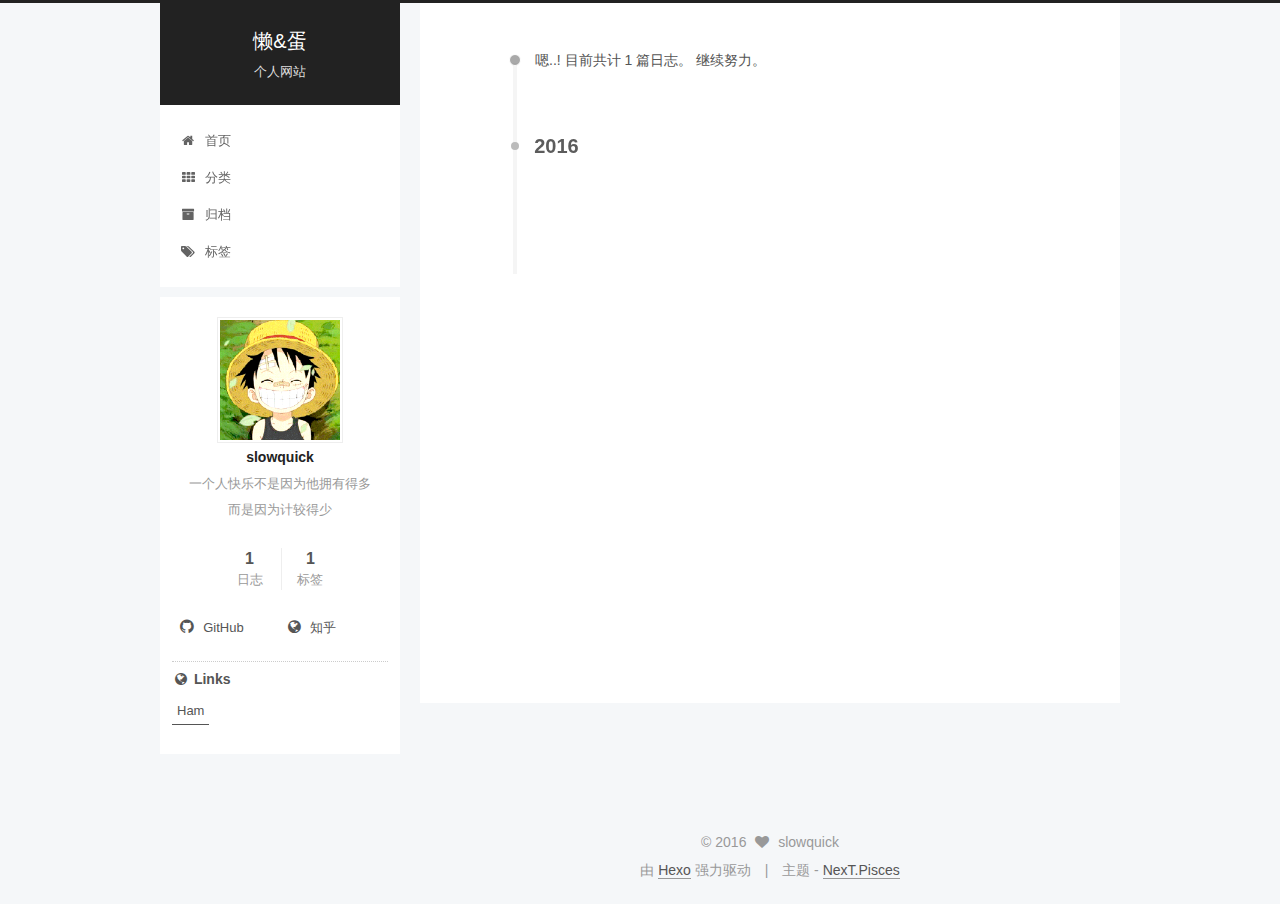
<file: archives/2016/index.html>
<!doctype html>



  


<html class="theme-next pisces use-motion">
<head>
  <meta charset="UTF-8"/>
<meta http-equiv="X-UA-Compatible" content="IE=edge,chrome=1" />
<meta name="viewport" content="width=device-width, initial-scale=1, maximum-scale=1"/>



<meta http-equiv="Cache-Control" content="no-transform" />
<meta http-equiv="Cache-Control" content="no-siteapp" />












  
  
  <link href="/vendors/fancybox/source/jquery.fancybox.css?v=2.1.5" rel="stylesheet" type="text/css" />




  
  
  
  

  
    
    
  

  

  

  
    
      
    

    
  

  

  
    
    
    <link href="//fonts.css.network/css?family=Lato:300,300italic,400,400italic,700,700italic|Lobster Two:300,300italic,400,400italic,700,700italic&subset=latin,latin-ext" rel="stylesheet" type="text/css">
  






<link href="/vendors/font-awesome/css/font-awesome.min.css?v=4.4.0" rel="stylesheet" type="text/css" />

<link href="/css/main.css?v=5.0.2" rel="stylesheet" type="text/css" />


  <meta name="keywords" content="Hexo, NexT" />








  <link rel="shortcut icon" type="image/x-icon" href="/favicon.ico?v=5.0.2" />






<meta name="description" content="一个人快乐不是因为他拥有得多而是因为计较得少">
<meta property="og:type" content="website">
<meta property="og:title" content="懒&蛋">
<meta property="og:url" content="http://yoursite.com/archives/2016/index.html">
<meta property="og:site_name" content="懒&蛋">
<meta property="og:description" content="一个人快乐不是因为他拥有得多而是因为计较得少">
<meta name="twitter:card" content="summary">
<meta name="twitter:title" content="懒&蛋">
<meta name="twitter:description" content="一个人快乐不是因为他拥有得多而是因为计较得少">



<script type="text/javascript" id="hexo.configuration">
  var NexT = window.NexT || {};
  var CONFIG = {
    scheme: 'Pisces',
    sidebar: {"position":"left","display":"post"},
    fancybox: true,
    motion: true,
    duoshuo: {
      userId: '0',
      author: '博主'
    }
  };
</script>




  <link rel="canonical" href="http://yoursite.com/archives/2016/"/>


  <title> 归档 | 懒&蛋 </title>
</head>

<body itemscope itemtype="//schema.org/WebPage" lang="zh-Hans">

  










  
  
    
  

  <div class="container one-collumn sidebar-position-left  page-archive  ">
    <div class="headband"></div>

    <header id="header" class="header" itemscope itemtype="//schema.org/WPHeader">
      <div class="header-inner"><div class="site-meta ">
  

  <div class="custom-logo-site-title">
    <a href="/"  class="brand" rel="start">
      <span class="logo-line-before"><i></i></span>
      <span class="site-title">懒&蛋</span>
      <span class="logo-line-after"><i></i></span>
    </a>
  </div>
  <p class="site-subtitle">个人网站</p>
</div>

<div class="site-nav-toggle">
  <button>
    <span class="btn-bar"></span>
    <span class="btn-bar"></span>
    <span class="btn-bar"></span>
  </button>
</div>

<nav class="site-nav">
  

  
    <ul id="menu" class="menu">
      
        
        <li class="menu-item menu-item-home">
          <a href="/" rel="section">
            
              <i class="menu-item-icon fa fa-fw fa-home"></i> <br />
            
            首页
          </a>
        </li>
      
        
        <li class="menu-item menu-item-categories">
          <a href="/categories" rel="section">
            
              <i class="menu-item-icon fa fa-fw fa-th"></i> <br />
            
            分类
          </a>
        </li>
      
        
        <li class="menu-item menu-item-archives">
          <a href="/archives" rel="section">
            
              <i class="menu-item-icon fa fa-fw fa-archive"></i> <br />
            
            归档
          </a>
        </li>
      
        
        <li class="menu-item menu-item-tags">
          <a href="/tags" rel="section">
            
              <i class="menu-item-icon fa fa-fw fa-tags"></i> <br />
            
            标签
          </a>
        </li>
      

      
    </ul>
  

  
</nav>

 </div>
    </header>

    <main id="main" class="main">
      <div class="main-inner">
        <div class="content-wrap">
          <div id="content" class="content">
            

  <section id="posts" class="posts-collapse">
    <span class="archive-move-on"></span>

    <span class="archive-page-counter">
      
      
      
        
      
      嗯..! 目前共计 1 篇日志。 继续努力。
    </span>

    

      
      
      

      
        
        <div class="collection-title">
          <h2 class="archive-year motion-element" id="archive-year-2016">2016</h2>
        </div>
      
      

      

  <article class="post post-type-normal" itemscope itemtype="//schema.org/Article">
    <header class="post-header">

      <h1 class="post-title">
        
            <a class="post-title-link" href="/2016/10/14/hello-world/" itemprop="url">
              
                <span itemprop="name">Hello World</span>
              
            </a>
        
      </h1>

      <div class="post-meta">
        <time class="post-time" itemprop="dateCreated"
              datetime="2016-10-14T01:15:01+08:00"
              content="2016-10-14" >
          10-14
        </time>
      </div>

    </header>
  </article>



    

  </section>

  



          </div>
          


          

        </div>
        
          
  
  <div class="sidebar-toggle">
    <div class="sidebar-toggle-line-wrap">
      <span class="sidebar-toggle-line sidebar-toggle-line-first"></span>
      <span class="sidebar-toggle-line sidebar-toggle-line-middle"></span>
      <span class="sidebar-toggle-line sidebar-toggle-line-last"></span>
    </div>
  </div>

  <aside id="sidebar" class="sidebar">
    <div class="sidebar-inner">

      

      

      <section class="site-overview sidebar-panel  sidebar-panel-active ">
        <div class="site-author motion-element" itemprop="author" itemscope itemtype="//schema.org/Person">
          <img class="site-author-image" itemprop="image"
               src="/images/avatars.gif"
               alt="slowquick" />
          <p class="site-author-name" itemprop="name">slowquick</p>
          <p class="site-description motion-element" itemprop="description">一个人快乐不是因为他拥有得多<br/>而是因为计较得少</p>
        </div>
        <nav class="site-state motion-element">
          <div class="site-state-item site-state-posts">
            <a href="/archives">
              <span class="site-state-item-count">1</span>
              <span class="site-state-item-name">日志</span>
            </a>
          </div>

          

          
            <div class="site-state-item site-state-tags">
              <a href="/tags">
                <span class="site-state-item-count">1</span>
                <span class="site-state-item-name">标签</span>
              </a>
            </div>
          

        </nav>

        

        <div class="links-of-author motion-element">
          
            
              <span class="links-of-author-item">
                <a href="https://github.com/slowquick" target="_blank" title="GitHub">
                  
                    <i class="fa fa-fw fa-github"></i>
                  
                  GitHub
                </a>
              </span>
            
              <span class="links-of-author-item">
                <a href="https://www.zhihu.com/people/slowquick" target="_blank" title="知乎">
                  
                    <i class="fa fa-fw fa-globe"></i>
                  
                  知乎
                </a>
              </span>
            
          
        </div>

        
        

        
        
          <div class="links-of-blogroll motion-element links-of-blogroll-inline">
            <div class="links-of-blogroll-title">
              <i class="fa  fa-fw fa-globe"></i>
              Links
            </div>
            <ul class="links-of-blogroll-list">
              
                <li class="links-of-blogroll-item">
                  <a href="http://lamwimham.github.io" title="Ham" target="_blank">Ham</a>
                </li>
              
            </ul>
          </div>
        

      </section>

      

    </div>
  </aside>


        
      </div>
    </main>

    <footer id="footer" class="footer">
      <div class="footer-inner">
        <div class="copyright" >
  
  &copy; 
  <span itemprop="copyrightYear">2016</span>
  <span class="with-love">
    <i class="fa fa-heart"></i>
  </span>
  <span class="author" itemprop="copyrightHolder">slowquick</span>
</div>

<div class="powered-by">
  由 <a class="theme-link" href="https://hexo.io">Hexo</a> 强力驱动
</div>

<div class="theme-info">
  主题 -
  <a class="theme-link" href="https://github.com/iissnan/hexo-theme-next">
    NexT.Pisces
  </a>
</div>

        

        
      </div>
    </footer>

    <div class="back-to-top">
      <i class="fa fa-arrow-up"></i>
    </div>
  </div>

  

<script type="text/javascript">
  if (Object.prototype.toString.call(window.Promise) !== '[object Function]') {
    window.Promise = null;
  }
</script>









  



  
  <script type="text/javascript" src="/vendors/jquery/index.js?v=2.1.3"></script>

  
  <script type="text/javascript" src="/vendors/fastclick/lib/fastclick.min.js?v=1.0.6"></script>

  
  <script type="text/javascript" src="/vendors/jquery_lazyload/jquery.lazyload.js?v=1.9.7"></script>

  
  <script type="text/javascript" src="/vendors/velocity/velocity.min.js?v=1.2.1"></script>

  
  <script type="text/javascript" src="/vendors/velocity/velocity.ui.min.js?v=1.2.1"></script>

  
  <script type="text/javascript" src="/vendors/fancybox/source/jquery.fancybox.pack.js?v=2.1.5"></script>


  


  <script type="text/javascript" src="/js/src/utils.js?v=5.0.2"></script>

  <script type="text/javascript" src="/js/src/motion.js?v=5.0.2"></script>



  
  


  <script type="text/javascript" src="/js/src/affix.js?v=5.0.2"></script>

  <script type="text/javascript" src="/js/src/schemes/pisces.js?v=5.0.2"></script>



  
  
    <script type="text/javascript" id="motion.page.archive">
      $('.archive-year').velocity('transition.slideLeftIn');
    </script>
  


  


  <script type="text/javascript" src="/js/src/bootstrap.js?v=5.0.2"></script>



  

  
    
  

  <script type="text/javascript">
    var duoshuoQuery = {short_name:"slowquick"};
    (function() {
      var ds = document.createElement('script');
      ds.type = 'text/javascript';ds.async = true;
      ds.id = 'duoshuo-script';
      ds.src = (document.location.protocol == 'https:' ? 'https:' : 'http:') + '//static.duoshuo.com/embed.js';
      ds.charset = 'UTF-8';
      (document.getElementsByTagName('head')[0]
      || document.getElementsByTagName('body')[0]).appendChild(ds);
    })();
  </script>

  
    
    <script src="/vendors/ua-parser-js/dist/ua-parser.min.js?v=0.7.9"></script>
    <script src="/js/src/hook-duoshuo.js"></script>
  






  
  

  

  

  

</body>
</html>
</file>
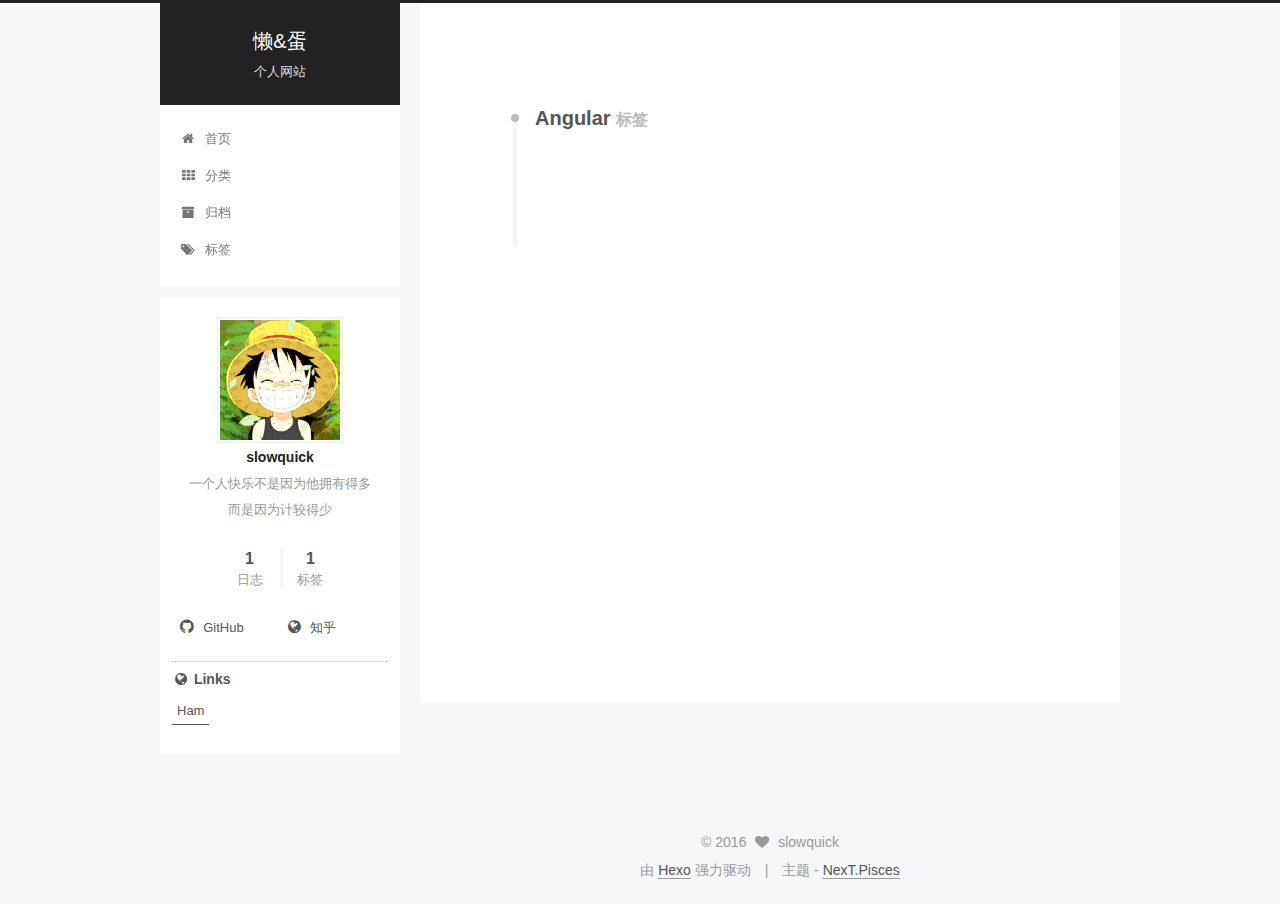
<file: tags/Angular/index.html>
<!doctype html>



  


<html class="theme-next pisces use-motion">
<head>
  <meta charset="UTF-8"/>
<meta http-equiv="X-UA-Compatible" content="IE=edge,chrome=1" />
<meta name="viewport" content="width=device-width, initial-scale=1, maximum-scale=1"/>



<meta http-equiv="Cache-Control" content="no-transform" />
<meta http-equiv="Cache-Control" content="no-siteapp" />












  
  
  <link href="/vendors/fancybox/source/jquery.fancybox.css?v=2.1.5" rel="stylesheet" type="text/css" />




  
  
  
  

  
    
    
  

  

  

  
    
      
    

    
  

  

  
    
    
    <link href="//fonts.css.network/css?family=Lato:300,300italic,400,400italic,700,700italic|Lobster Two:300,300italic,400,400italic,700,700italic&subset=latin,latin-ext" rel="stylesheet" type="text/css">
  






<link href="/vendors/font-awesome/css/font-awesome.min.css?v=4.4.0" rel="stylesheet" type="text/css" />

<link href="/css/main.css?v=5.0.2" rel="stylesheet" type="text/css" />


  <meta name="keywords" content="Hexo, NexT" />








  <link rel="shortcut icon" type="image/x-icon" href="/favicon.ico?v=5.0.2" />






<meta name="description" content="一个人快乐不是因为他拥有得多而是因为计较得少">
<meta property="og:type" content="website">
<meta property="og:title" content="懒&蛋">
<meta property="og:url" content="http://yoursite.com/tags/Angular/index.html">
<meta property="og:site_name" content="懒&蛋">
<meta property="og:description" content="一个人快乐不是因为他拥有得多而是因为计较得少">
<meta name="twitter:card" content="summary">
<meta name="twitter:title" content="懒&蛋">
<meta name="twitter:description" content="一个人快乐不是因为他拥有得多而是因为计较得少">



<script type="text/javascript" id="hexo.configuration">
  var NexT = window.NexT || {};
  var CONFIG = {
    scheme: 'Pisces',
    sidebar: {"position":"left","display":"post"},
    fancybox: true,
    motion: true,
    duoshuo: {
      userId: '0',
      author: '博主'
    }
  };
</script>




  <link rel="canonical" href="http://yoursite.com/tags/Angular/"/>


  <title> 标签: Angular | 懒&蛋 </title>
</head>

<body itemscope itemtype="//schema.org/WebPage" lang="zh-Hans">

  










  
  
    
  

  <div class="container one-collumn sidebar-position-left  ">
    <div class="headband"></div>

    <header id="header" class="header" itemscope itemtype="//schema.org/WPHeader">
      <div class="header-inner"><div class="site-meta ">
  

  <div class="custom-logo-site-title">
    <a href="/"  class="brand" rel="start">
      <span class="logo-line-before"><i></i></span>
      <span class="site-title">懒&蛋</span>
      <span class="logo-line-after"><i></i></span>
    </a>
  </div>
  <p class="site-subtitle">个人网站</p>
</div>

<div class="site-nav-toggle">
  <button>
    <span class="btn-bar"></span>
    <span class="btn-bar"></span>
    <span class="btn-bar"></span>
  </button>
</div>

<nav class="site-nav">
  

  
    <ul id="menu" class="menu">
      
        
        <li class="menu-item menu-item-home">
          <a href="/" rel="section">
            
              <i class="menu-item-icon fa fa-fw fa-home"></i> <br />
            
            首页
          </a>
        </li>
      
        
        <li class="menu-item menu-item-categories">
          <a href="/categories" rel="section">
            
              <i class="menu-item-icon fa fa-fw fa-th"></i> <br />
            
            分类
          </a>
        </li>
      
        
        <li class="menu-item menu-item-archives">
          <a href="/archives" rel="section">
            
              <i class="menu-item-icon fa fa-fw fa-archive"></i> <br />
            
            归档
          </a>
        </li>
      
        
        <li class="menu-item menu-item-tags">
          <a href="/tags" rel="section">
            
              <i class="menu-item-icon fa fa-fw fa-tags"></i> <br />
            
            标签
          </a>
        </li>
      

      
    </ul>
  

  
</nav>

 </div>
    </header>

    <main id="main" class="main">
      <div class="main-inner">
        <div class="content-wrap">
          <div id="content" class="content">
            

  <div id="posts" class="posts-collapse">
    <div class="collection-title">
      <h2 >
        Angular
        <small>标签</small>
      </h2>
    </div>

    
      

  <article class="post post-type-normal" itemscope itemtype="//schema.org/Article">
    <header class="post-header">

      <h1 class="post-title">
        
            <a class="post-title-link" href="/2016/10/14/hello-world/" itemprop="url">
              
                <span itemprop="name">Hello World</span>
              
            </a>
        
      </h1>

      <div class="post-meta">
        <time class="post-time" itemprop="dateCreated"
              datetime="2016-10-14T01:15:01+08:00"
              content="2016-10-14" >
          10-14
        </time>
      </div>

    </header>
  </article>


    
  </div>

  


          </div>
          


          

        </div>
        
          
  
  <div class="sidebar-toggle">
    <div class="sidebar-toggle-line-wrap">
      <span class="sidebar-toggle-line sidebar-toggle-line-first"></span>
      <span class="sidebar-toggle-line sidebar-toggle-line-middle"></span>
      <span class="sidebar-toggle-line sidebar-toggle-line-last"></span>
    </div>
  </div>

  <aside id="sidebar" class="sidebar">
    <div class="sidebar-inner">

      

      

      <section class="site-overview sidebar-panel  sidebar-panel-active ">
        <div class="site-author motion-element" itemprop="author" itemscope itemtype="//schema.org/Person">
          <img class="site-author-image" itemprop="image"
               src="/images/avatars.gif"
               alt="slowquick" />
          <p class="site-author-name" itemprop="name">slowquick</p>
          <p class="site-description motion-element" itemprop="description">一个人快乐不是因为他拥有得多<br/>而是因为计较得少</p>
        </div>
        <nav class="site-state motion-element">
          <div class="site-state-item site-state-posts">
            <a href="/archives">
              <span class="site-state-item-count">1</span>
              <span class="site-state-item-name">日志</span>
            </a>
          </div>

          

          
            <div class="site-state-item site-state-tags">
              <a href="/tags">
                <span class="site-state-item-count">1</span>
                <span class="site-state-item-name">标签</span>
              </a>
            </div>
          

        </nav>

        

        <div class="links-of-author motion-element">
          
            
              <span class="links-of-author-item">
                <a href="https://github.com/slowquick" target="_blank" title="GitHub">
                  
                    <i class="fa fa-fw fa-github"></i>
                  
                  GitHub
                </a>
              </span>
            
              <span class="links-of-author-item">
                <a href="https://www.zhihu.com/people/slowquick" target="_blank" title="知乎">
                  
                    <i class="fa fa-fw fa-globe"></i>
                  
                  知乎
                </a>
              </span>
            
          
        </div>

        
        

        
        
          <div class="links-of-blogroll motion-element links-of-blogroll-inline">
            <div class="links-of-blogroll-title">
              <i class="fa  fa-fw fa-globe"></i>
              Links
            </div>
            <ul class="links-of-blogroll-list">
              
                <li class="links-of-blogroll-item">
                  <a href="http://lamwimham.github.io" title="Ham" target="_blank">Ham</a>
                </li>
              
            </ul>
          </div>
        

      </section>

      

    </div>
  </aside>


        
      </div>
    </main>

    <footer id="footer" class="footer">
      <div class="footer-inner">
        <div class="copyright" >
  
  &copy; 
  <span itemprop="copyrightYear">2016</span>
  <span class="with-love">
    <i class="fa fa-heart"></i>
  </span>
  <span class="author" itemprop="copyrightHolder">slowquick</span>
</div>

<div class="powered-by">
  由 <a class="theme-link" href="https://hexo.io">Hexo</a> 强力驱动
</div>

<div class="theme-info">
  主题 -
  <a class="theme-link" href="https://github.com/iissnan/hexo-theme-next">
    NexT.Pisces
  </a>
</div>

        

        
      </div>
    </footer>

    <div class="back-to-top">
      <i class="fa fa-arrow-up"></i>
    </div>
  </div>

  

<script type="text/javascript">
  if (Object.prototype.toString.call(window.Promise) !== '[object Function]') {
    window.Promise = null;
  }
</script>









  



  
  <script type="text/javascript" src="/vendors/jquery/index.js?v=2.1.3"></script>

  
  <script type="text/javascript" src="/vendors/fastclick/lib/fastclick.min.js?v=1.0.6"></script>

  
  <script type="text/javascript" src="/vendors/jquery_lazyload/jquery.lazyload.js?v=1.9.7"></script>

  
  <script type="text/javascript" src="/vendors/velocity/velocity.min.js?v=1.2.1"></script>

  
  <script type="text/javascript" src="/vendors/velocity/velocity.ui.min.js?v=1.2.1"></script>

  
  <script type="text/javascript" src="/vendors/fancybox/source/jquery.fancybox.pack.js?v=2.1.5"></script>


  


  <script type="text/javascript" src="/js/src/utils.js?v=5.0.2"></script>

  <script type="text/javascript" src="/js/src/motion.js?v=5.0.2"></script>



  
  


  <script type="text/javascript" src="/js/src/affix.js?v=5.0.2"></script>

  <script type="text/javascript" src="/js/src/schemes/pisces.js?v=5.0.2"></script>



  

  


  <script type="text/javascript" src="/js/src/bootstrap.js?v=5.0.2"></script>



  

  
    
  

  <script type="text/javascript">
    var duoshuoQuery = {short_name:"slowquick"};
    (function() {
      var ds = document.createElement('script');
      ds.type = 'text/javascript';ds.async = true;
      ds.id = 'duoshuo-script';
      ds.src = (document.location.protocol == 'https:' ? 'https:' : 'http:') + '//static.duoshuo.com/embed.js';
      ds.charset = 'UTF-8';
      (document.getElementsByTagName('head')[0]
      || document.getElementsByTagName('body')[0]).appendChild(ds);
    })();
  </script>

  
    
    <script src="/vendors/ua-parser-js/dist/ua-parser.min.js?v=0.7.9"></script>
    <script src="/js/src/hook-duoshuo.js"></script>
  






  
  

  

  

  

</body>
</html>
</file>
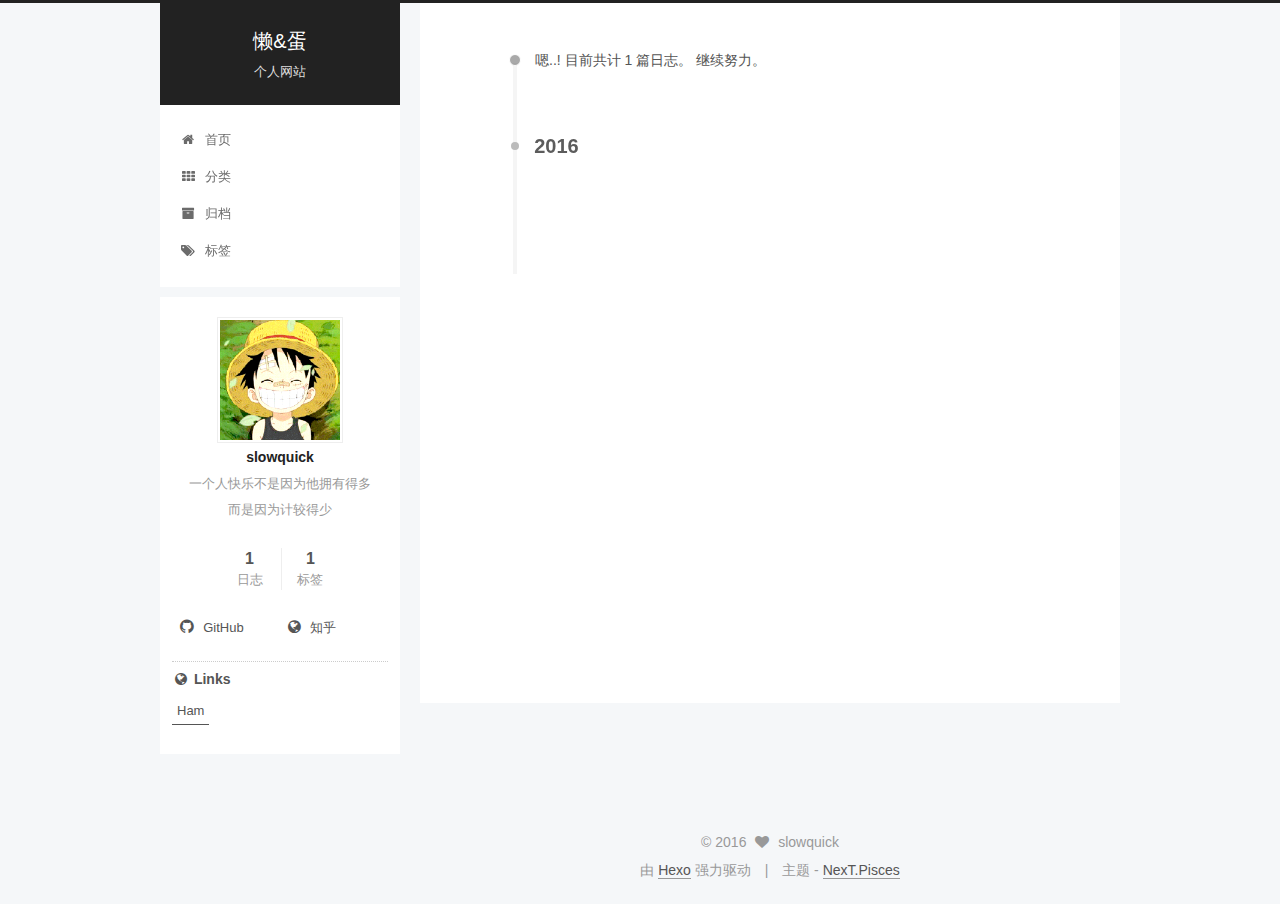
<file: archives/2016/10/index.html>
<!doctype html>



  


<html class="theme-next pisces use-motion">
<head>
  <meta charset="UTF-8"/>
<meta http-equiv="X-UA-Compatible" content="IE=edge,chrome=1" />
<meta name="viewport" content="width=device-width, initial-scale=1, maximum-scale=1"/>



<meta http-equiv="Cache-Control" content="no-transform" />
<meta http-equiv="Cache-Control" content="no-siteapp" />












  
  
  <link href="/vendors/fancybox/source/jquery.fancybox.css?v=2.1.5" rel="stylesheet" type="text/css" />




  
  
  
  

  
    
    
  

  

  

  
    
      
    

    
  

  

  
    
    
    <link href="//fonts.css.network/css?family=Lato:300,300italic,400,400italic,700,700italic|Lobster Two:300,300italic,400,400italic,700,700italic&subset=latin,latin-ext" rel="stylesheet" type="text/css">
  






<link href="/vendors/font-awesome/css/font-awesome.min.css?v=4.4.0" rel="stylesheet" type="text/css" />

<link href="/css/main.css?v=5.0.2" rel="stylesheet" type="text/css" />


  <meta name="keywords" content="Hexo, NexT" />








  <link rel="shortcut icon" type="image/x-icon" href="/favicon.ico?v=5.0.2" />






<meta name="description" content="一个人快乐不是因为他拥有得多而是因为计较得少">
<meta property="og:type" content="website">
<meta property="og:title" content="懒&蛋">
<meta property="og:url" content="http://yoursite.com/archives/2016/10/index.html">
<meta property="og:site_name" content="懒&蛋">
<meta property="og:description" content="一个人快乐不是因为他拥有得多而是因为计较得少">
<meta name="twitter:card" content="summary">
<meta name="twitter:title" content="懒&蛋">
<meta name="twitter:description" content="一个人快乐不是因为他拥有得多而是因为计较得少">



<script type="text/javascript" id="hexo.configuration">
  var NexT = window.NexT || {};
  var CONFIG = {
    scheme: 'Pisces',
    sidebar: {"position":"left","display":"post"},
    fancybox: true,
    motion: true,
    duoshuo: {
      userId: '0',
      author: '博主'
    }
  };
</script>




  <link rel="canonical" href="http://yoursite.com/archives/2016/10/"/>


  <title> 归档 | 懒&蛋 </title>
</head>

<body itemscope itemtype="//schema.org/WebPage" lang="zh-Hans">

  










  
  
    
  

  <div class="container one-collumn sidebar-position-left  page-archive  ">
    <div class="headband"></div>

    <header id="header" class="header" itemscope itemtype="//schema.org/WPHeader">
      <div class="header-inner"><div class="site-meta ">
  

  <div class="custom-logo-site-title">
    <a href="/"  class="brand" rel="start">
      <span class="logo-line-before"><i></i></span>
      <span class="site-title">懒&蛋</span>
      <span class="logo-line-after"><i></i></span>
    </a>
  </div>
  <p class="site-subtitle">个人网站</p>
</div>

<div class="site-nav-toggle">
  <button>
    <span class="btn-bar"></span>
    <span class="btn-bar"></span>
    <span class="btn-bar"></span>
  </button>
</div>

<nav class="site-nav">
  

  
    <ul id="menu" class="menu">
      
        
        <li class="menu-item menu-item-home">
          <a href="/" rel="section">
            
              <i class="menu-item-icon fa fa-fw fa-home"></i> <br />
            
            首页
          </a>
        </li>
      
        
        <li class="menu-item menu-item-categories">
          <a href="/categories" rel="section">
            
              <i class="menu-item-icon fa fa-fw fa-th"></i> <br />
            
            分类
          </a>
        </li>
      
        
        <li class="menu-item menu-item-archives">
          <a href="/archives" rel="section">
            
              <i class="menu-item-icon fa fa-fw fa-archive"></i> <br />
            
            归档
          </a>
        </li>
      
        
        <li class="menu-item menu-item-tags">
          <a href="/tags" rel="section">
            
              <i class="menu-item-icon fa fa-fw fa-tags"></i> <br />
            
            标签
          </a>
        </li>
      

      
    </ul>
  

  
</nav>

 </div>
    </header>

    <main id="main" class="main">
      <div class="main-inner">
        <div class="content-wrap">
          <div id="content" class="content">
            

  <section id="posts" class="posts-collapse">
    <span class="archive-move-on"></span>

    <span class="archive-page-counter">
      
      
      
        
      
      嗯..! 目前共计 1 篇日志。 继续努力。
    </span>

    

      
      
      

      
        
        <div class="collection-title">
          <h2 class="archive-year motion-element" id="archive-year-2016">2016</h2>
        </div>
      
      

      

  <article class="post post-type-normal" itemscope itemtype="//schema.org/Article">
    <header class="post-header">

      <h1 class="post-title">
        
            <a class="post-title-link" href="/2016/10/14/hello-world/" itemprop="url">
              
                <span itemprop="name">Hello World</span>
              
            </a>
        
      </h1>

      <div class="post-meta">
        <time class="post-time" itemprop="dateCreated"
              datetime="2016-10-14T01:15:01+08:00"
              content="2016-10-14" >
          10-14
        </time>
      </div>

    </header>
  </article>



    

  </section>

  



          </div>
          


          

        </div>
        
          
  
  <div class="sidebar-toggle">
    <div class="sidebar-toggle-line-wrap">
      <span class="sidebar-toggle-line sidebar-toggle-line-first"></span>
      <span class="sidebar-toggle-line sidebar-toggle-line-middle"></span>
      <span class="sidebar-toggle-line sidebar-toggle-line-last"></span>
    </div>
  </div>

  <aside id="sidebar" class="sidebar">
    <div class="sidebar-inner">

      

      

      <section class="site-overview sidebar-panel  sidebar-panel-active ">
        <div class="site-author motion-element" itemprop="author" itemscope itemtype="//schema.org/Person">
          <img class="site-author-image" itemprop="image"
               src="/images/avatars.gif"
               alt="slowquick" />
          <p class="site-author-name" itemprop="name">slowquick</p>
          <p class="site-description motion-element" itemprop="description">一个人快乐不是因为他拥有得多<br/>而是因为计较得少</p>
        </div>
        <nav class="site-state motion-element">
          <div class="site-state-item site-state-posts">
            <a href="/archives">
              <span class="site-state-item-count">1</span>
              <span class="site-state-item-name">日志</span>
            </a>
          </div>

          

          
            <div class="site-state-item site-state-tags">
              <a href="/tags">
                <span class="site-state-item-count">1</span>
                <span class="site-state-item-name">标签</span>
              </a>
            </div>
          

        </nav>

        

        <div class="links-of-author motion-element">
          
            
              <span class="links-of-author-item">
                <a href="https://github.com/slowquick" target="_blank" title="GitHub">
                  
                    <i class="fa fa-fw fa-github"></i>
                  
                  GitHub
                </a>
              </span>
            
              <span class="links-of-author-item">
                <a href="https://www.zhihu.com/people/slowquick" target="_blank" title="知乎">
                  
                    <i class="fa fa-fw fa-globe"></i>
                  
                  知乎
                </a>
              </span>
            
          
        </div>

        
        

        
        
          <div class="links-of-blogroll motion-element links-of-blogroll-inline">
            <div class="links-of-blogroll-title">
              <i class="fa  fa-fw fa-globe"></i>
              Links
            </div>
            <ul class="links-of-blogroll-list">
              
                <li class="links-of-blogroll-item">
                  <a href="http://lamwimham.github.io" title="Ham" target="_blank">Ham</a>
                </li>
              
            </ul>
          </div>
        

      </section>

      

    </div>
  </aside>


        
      </div>
    </main>

    <footer id="footer" class="footer">
      <div class="footer-inner">
        <div class="copyright" >
  
  &copy; 
  <span itemprop="copyrightYear">2016</span>
  <span class="with-love">
    <i class="fa fa-heart"></i>
  </span>
  <span class="author" itemprop="copyrightHolder">slowquick</span>
</div>

<div class="powered-by">
  由 <a class="theme-link" href="https://hexo.io">Hexo</a> 强力驱动
</div>

<div class="theme-info">
  主题 -
  <a class="theme-link" href="https://github.com/iissnan/hexo-theme-next">
    NexT.Pisces
  </a>
</div>

        

        
      </div>
    </footer>

    <div class="back-to-top">
      <i class="fa fa-arrow-up"></i>
    </div>
  </div>

  

<script type="text/javascript">
  if (Object.prototype.toString.call(window.Promise) !== '[object Function]') {
    window.Promise = null;
  }
</script>









  



  
  <script type="text/javascript" src="/vendors/jquery/index.js?v=2.1.3"></script>

  
  <script type="text/javascript" src="/vendors/fastclick/lib/fastclick.min.js?v=1.0.6"></script>

  
  <script type="text/javascript" src="/vendors/jquery_lazyload/jquery.lazyload.js?v=1.9.7"></script>

  
  <script type="text/javascript" src="/vendors/velocity/velocity.min.js?v=1.2.1"></script>

  
  <script type="text/javascript" src="/vendors/velocity/velocity.ui.min.js?v=1.2.1"></script>

  
  <script type="text/javascript" src="/vendors/fancybox/source/jquery.fancybox.pack.js?v=2.1.5"></script>


  


  <script type="text/javascript" src="/js/src/utils.js?v=5.0.2"></script>

  <script type="text/javascript" src="/js/src/motion.js?v=5.0.2"></script>



  
  


  <script type="text/javascript" src="/js/src/affix.js?v=5.0.2"></script>

  <script type="text/javascript" src="/js/src/schemes/pisces.js?v=5.0.2"></script>



  
  
    <script type="text/javascript" id="motion.page.archive">
      $('.archive-year').velocity('transition.slideLeftIn');
    </script>
  


  


  <script type="text/javascript" src="/js/src/bootstrap.js?v=5.0.2"></script>



  

  
    
  

  <script type="text/javascript">
    var duoshuoQuery = {short_name:"slowquick"};
    (function() {
      var ds = document.createElement('script');
      ds.type = 'text/javascript';ds.async = true;
      ds.id = 'duoshuo-script';
      ds.src = (document.location.protocol == 'https:' ? 'https:' : 'http:') + '//static.duoshuo.com/embed.js';
      ds.charset = 'UTF-8';
      (document.getElementsByTagName('head')[0]
      || document.getElementsByTagName('body')[0]).appendChild(ds);
    })();
  </script>

  
    
    <script src="/vendors/ua-parser-js/dist/ua-parser.min.js?v=0.7.9"></script>
    <script src="/js/src/hook-duoshuo.js"></script>
  






  
  

  

  

  

</body>
</html>
</file>
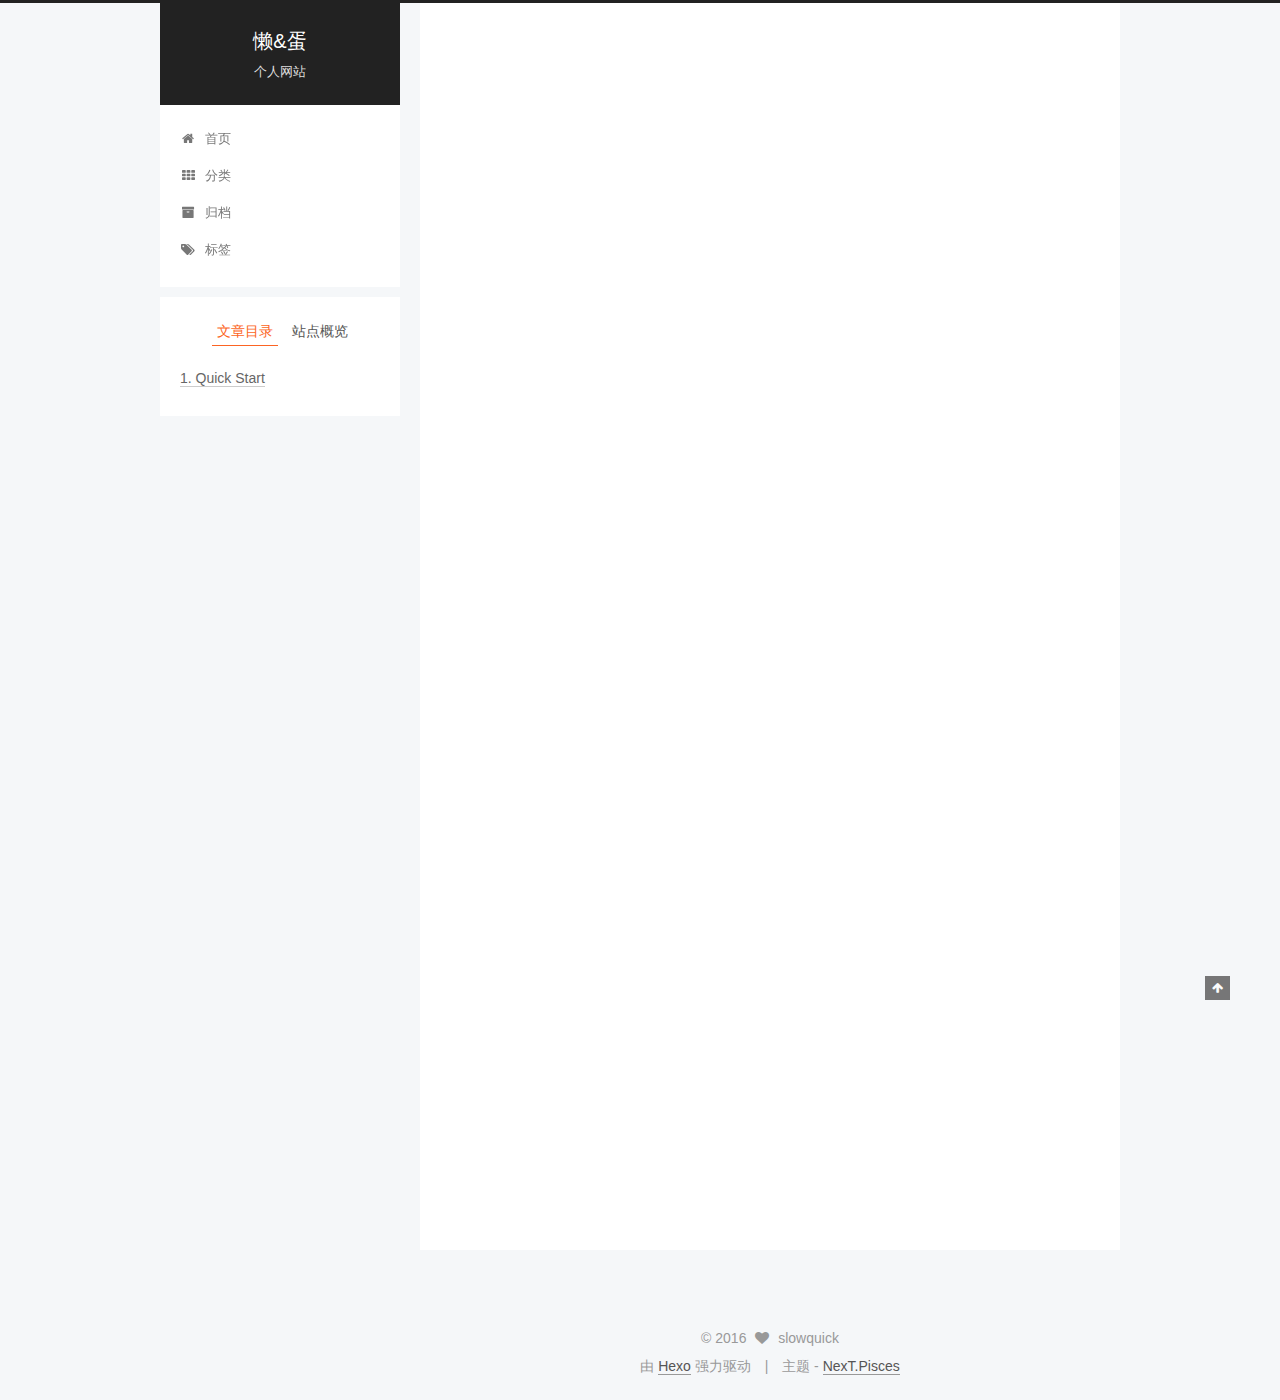
<file: 2016/10/14/hello-world/index.html>
<!doctype html>



  


<html class="theme-next pisces use-motion">
<head>
  <meta charset="UTF-8"/>
<meta http-equiv="X-UA-Compatible" content="IE=edge,chrome=1" />
<meta name="viewport" content="width=device-width, initial-scale=1, maximum-scale=1"/>



<meta http-equiv="Cache-Control" content="no-transform" />
<meta http-equiv="Cache-Control" content="no-siteapp" />












  
  
  <link href="/vendors/fancybox/source/jquery.fancybox.css?v=2.1.5" rel="stylesheet" type="text/css" />




  
  
  
  

  
    
    
  

  

  

  
    
      
    

    
  

  

  
    
    
    <link href="//fonts.css.network/css?family=Lato:300,300italic,400,400italic,700,700italic|Lobster Two:300,300italic,400,400italic,700,700italic&subset=latin,latin-ext" rel="stylesheet" type="text/css">
  






<link href="/vendors/font-awesome/css/font-awesome.min.css?v=4.4.0" rel="stylesheet" type="text/css" />

<link href="/css/main.css?v=5.0.2" rel="stylesheet" type="text/css" />


  <meta name="keywords" content="Angular," />








  <link rel="shortcut icon" type="image/x-icon" href="/favicon.ico?v=5.0.2" />






<meta name="description" content="Welcome to Hexo! This is your very first post. Check documentation for more info. If you get any problems when using Hexo, you can find the answer in troubleshooting or you can ask me on GitHub.
Quick">
<meta property="og:type" content="article">
<meta property="og:title" content="Hello World">
<meta property="og:url" content="http://yoursite.com/2016/10/14/hello-world/index.html">
<meta property="og:site_name" content="懒&蛋">
<meta property="og:description" content="Welcome to Hexo! This is your very first post. Check documentation for more info. If you get any problems when using Hexo, you can find the answer in troubleshooting or you can ask me on GitHub.
Quick">
<meta property="og:updated_time" content="2016-10-15T16:35:52.000Z">
<meta name="twitter:card" content="summary">
<meta name="twitter:title" content="Hello World">
<meta name="twitter:description" content="Welcome to Hexo! This is your very first post. Check documentation for more info. If you get any problems when using Hexo, you can find the answer in troubleshooting or you can ask me on GitHub.
Quick">



<script type="text/javascript" id="hexo.configuration">
  var NexT = window.NexT || {};
  var CONFIG = {
    scheme: 'Pisces',
    sidebar: {"position":"left","display":"post"},
    fancybox: true,
    motion: true,
    duoshuo: {
      userId: '0',
      author: '博主'
    }
  };
</script>




  <link rel="canonical" href="http://yoursite.com/2016/10/14/hello-world/"/>


  <title> Hello World | 懒&蛋 </title>
</head>

<body itemscope itemtype="//schema.org/WebPage" lang="zh-Hans">

  










  
  
    
  

  <div class="container one-collumn sidebar-position-left page-post-detail ">
    <div class="headband"></div>

    <header id="header" class="header" itemscope itemtype="//schema.org/WPHeader">
      <div class="header-inner"><div class="site-meta ">
  

  <div class="custom-logo-site-title">
    <a href="/"  class="brand" rel="start">
      <span class="logo-line-before"><i></i></span>
      <span class="site-title">懒&蛋</span>
      <span class="logo-line-after"><i></i></span>
    </a>
  </div>
  <p class="site-subtitle">个人网站</p>
</div>

<div class="site-nav-toggle">
  <button>
    <span class="btn-bar"></span>
    <span class="btn-bar"></span>
    <span class="btn-bar"></span>
  </button>
</div>

<nav class="site-nav">
  

  
    <ul id="menu" class="menu">
      
        
        <li class="menu-item menu-item-home">
          <a href="/" rel="section">
            
              <i class="menu-item-icon fa fa-fw fa-home"></i> <br />
            
            首页
          </a>
        </li>
      
        
        <li class="menu-item menu-item-categories">
          <a href="/categories" rel="section">
            
              <i class="menu-item-icon fa fa-fw fa-th"></i> <br />
            
            分类
          </a>
        </li>
      
        
        <li class="menu-item menu-item-archives">
          <a href="/archives" rel="section">
            
              <i class="menu-item-icon fa fa-fw fa-archive"></i> <br />
            
            归档
          </a>
        </li>
      
        
        <li class="menu-item menu-item-tags">
          <a href="/tags" rel="section">
            
              <i class="menu-item-icon fa fa-fw fa-tags"></i> <br />
            
            标签
          </a>
        </li>
      

      
    </ul>
  

  
</nav>

 </div>
    </header>

    <main id="main" class="main">
      <div class="main-inner">
        <div class="content-wrap">
          <div id="content" class="content">
            

  <div id="posts" class="posts-expand">
    

  
  

  
  
  

  <article class="post post-type-normal " itemscope itemtype="//schema.org/Article">

    
      <header class="post-header">

        
        
          <h1 class="post-title" itemprop="name headline">
            
            
              
                Hello World
              
            
          </h1>
        

        <div class="post-meta">
          <span class="post-time">
            <span class="post-meta-item-icon">
              <i class="fa fa-calendar-o"></i>
            </span>
            <span class="post-meta-item-text">发表于</span>
            <time itemprop="dateCreated" datetime="2016-10-14T01:15:01+08:00" content="2016-10-14">
              2016-10-14
            </time>
          </span>

          

          
            
              <span class="post-comments-count">
                &nbsp; | &nbsp;
                <a href="/2016/10/14/hello-world/#comments" itemprop="discussionUrl">
                  <span class="post-comments-count ds-thread-count" data-thread-key="2016/10/14/hello-world/" itemprop="commentsCount"></span>
                </a>
              </span>
            
          

          

          
          

          
        </div>
      </header>
    


    <div class="post-body" itemprop="articleBody">

      
      

      
        <p>Welcome to <a href="https://hexo.io/" target="_blank" rel="external">Hexo</a>! This is your very first post. Check <a href="https://hexo.io/docs/" target="_blank" rel="external">documentation</a> for more info. If you get any problems when using Hexo, you can find the answer in <a href="https://hexo.io/docs/troubleshooting.html" target="_blank" rel="external">troubleshooting</a> or you can ask me on <a href="https://github.com/hexojs/hexo/issues" target="_blank" rel="external">GitHub</a>.</p>
<h2 id="Quick-Start"><a href="#Quick-Start" class="headerlink" title="Quick Start"></a>Quick Start</h2><h3 id="Create-a-new-post"><a href="#Create-a-new-post" class="headerlink" title="Create a new post"></a>Create a new post</h3><figure class="highlight bash"><table><tr><td class="gutter"><pre><div class="line">1</div></pre></td><td class="code"><pre><div class="line">$ hexo new <span class="string">"My New Post"</span></div></pre></td></tr></table></figure>
<p>More info: <a href="https://hexo.io/docs/writing.html" target="_blank" rel="external">Writing</a></p>
<h3 id="Run-server"><a href="#Run-server" class="headerlink" title="Run server"></a>Run server</h3><figure class="highlight bash"><table><tr><td class="gutter"><pre><div class="line">1</div></pre></td><td class="code"><pre><div class="line">$ hexo server</div></pre></td></tr></table></figure>
<p>More info: <a href="https://hexo.io/docs/server.html" target="_blank" rel="external">Server</a></p>
<h3 id="Generate-static-files"><a href="#Generate-static-files" class="headerlink" title="Generate static files"></a>Generate static files</h3><figure class="highlight bash"><table><tr><td class="gutter"><pre><div class="line">1</div></pre></td><td class="code"><pre><div class="line">$ hexo generate</div></pre></td></tr></table></figure>
<p>More info: <a href="https://hexo.io/docs/generating.html" target="_blank" rel="external">Generating</a></p>
<h3 id="Deploy-to-remote-sites"><a href="#Deploy-to-remote-sites" class="headerlink" title="Deploy to remote sites"></a>Deploy to remote sites</h3><figure class="highlight bash"><table><tr><td class="gutter"><pre><div class="line">1</div></pre></td><td class="code"><pre><div class="line">$ hexo deploy</div></pre></td></tr></table></figure>
<p>More info: <a href="https://hexo.io/docs/deployment.html" target="_blank" rel="external">Deployment</a></p>

      
    </div>

    <div>
      
        

      
    </div>

    <div>
      
        

      
    </div>

    <footer class="post-footer">
      
        <div class="post-tags">
          
            <a href="/tags/Angular/" rel="tag">#Angular</a>
          
        </div>
      

      

      
      
    </footer>
  </article>



    <div class="post-spread">
      
    </div>
  </div>


          </div>
          


          
  <div class="comments" id="comments">
    
      <div class="ds-thread" data-thread-key="2016/10/14/hello-world/"
           data-title="Hello World" data-url="http://yoursite.com/2016/10/14/hello-world/">
      </div>
    
  </div>


        </div>
        
          
  
  <div class="sidebar-toggle">
    <div class="sidebar-toggle-line-wrap">
      <span class="sidebar-toggle-line sidebar-toggle-line-first"></span>
      <span class="sidebar-toggle-line sidebar-toggle-line-middle"></span>
      <span class="sidebar-toggle-line sidebar-toggle-line-last"></span>
    </div>
  </div>

  <aside id="sidebar" class="sidebar">
    <div class="sidebar-inner">

      

      
        <ul class="sidebar-nav motion-element">
          <li class="sidebar-nav-toc sidebar-nav-active" data-target="post-toc-wrap" >
            文章目录
          </li>
          <li class="sidebar-nav-overview" data-target="site-overview">
            站点概览
          </li>
        </ul>
      

      <section class="site-overview sidebar-panel ">
        <div class="site-author motion-element" itemprop="author" itemscope itemtype="//schema.org/Person">
          <img class="site-author-image" itemprop="image"
               src="/images/avatars.gif"
               alt="slowquick" />
          <p class="site-author-name" itemprop="name">slowquick</p>
          <p class="site-description motion-element" itemprop="description">一个人快乐不是因为他拥有得多<br/>而是因为计较得少</p>
        </div>
        <nav class="site-state motion-element">
          <div class="site-state-item site-state-posts">
            <a href="/archives">
              <span class="site-state-item-count">1</span>
              <span class="site-state-item-name">日志</span>
            </a>
          </div>

          

          
            <div class="site-state-item site-state-tags">
              <a href="/tags">
                <span class="site-state-item-count">1</span>
                <span class="site-state-item-name">标签</span>
              </a>
            </div>
          

        </nav>

        

        <div class="links-of-author motion-element">
          
            
              <span class="links-of-author-item">
                <a href="https://github.com/slowquick" target="_blank" title="GitHub">
                  
                    <i class="fa fa-fw fa-github"></i>
                  
                  GitHub
                </a>
              </span>
            
              <span class="links-of-author-item">
                <a href="https://www.zhihu.com/people/slowquick" target="_blank" title="知乎">
                  
                    <i class="fa fa-fw fa-globe"></i>
                  
                  知乎
                </a>
              </span>
            
          
        </div>

        
        

        
        
          <div class="links-of-blogroll motion-element links-of-blogroll-inline">
            <div class="links-of-blogroll-title">
              <i class="fa  fa-fw fa-globe"></i>
              Links
            </div>
            <ul class="links-of-blogroll-list">
              
                <li class="links-of-blogroll-item">
                  <a href="http://lamwimham.github.io" title="Ham" target="_blank">Ham</a>
                </li>
              
            </ul>
          </div>
        

      </section>

      
        <section class="post-toc-wrap motion-element sidebar-panel sidebar-panel-active">
          <div class="post-toc">
            
              
            
            
              <div class="post-toc-content"><ol class="nav"><li class="nav-item nav-level-2"><a class="nav-link" href="#Quick-Start"><span class="nav-number">1.</span> <span class="nav-text">Quick Start</span></a><ol class="nav-child"><li class="nav-item nav-level-3"><a class="nav-link" href="#Create-a-new-post"><span class="nav-number">1.1.</span> <span class="nav-text">Create a new post</span></a></li><li class="nav-item nav-level-3"><a class="nav-link" href="#Run-server"><span class="nav-number">1.2.</span> <span class="nav-text">Run server</span></a></li><li class="nav-item nav-level-3"><a class="nav-link" href="#Generate-static-files"><span class="nav-number">1.3.</span> <span class="nav-text">Generate static files</span></a></li><li class="nav-item nav-level-3"><a class="nav-link" href="#Deploy-to-remote-sites"><span class="nav-number">1.4.</span> <span class="nav-text">Deploy to remote sites</span></a></li></ol></li></ol></div>
            
          </div>
        </section>
      

    </div>
  </aside>


        
      </div>
    </main>

    <footer id="footer" class="footer">
      <div class="footer-inner">
        <div class="copyright" >
  
  &copy; 
  <span itemprop="copyrightYear">2016</span>
  <span class="with-love">
    <i class="fa fa-heart"></i>
  </span>
  <span class="author" itemprop="copyrightHolder">slowquick</span>
</div>

<div class="powered-by">
  由 <a class="theme-link" href="https://hexo.io">Hexo</a> 强力驱动
</div>

<div class="theme-info">
  主题 -
  <a class="theme-link" href="https://github.com/iissnan/hexo-theme-next">
    NexT.Pisces
  </a>
</div>

        

        
      </div>
    </footer>

    <div class="back-to-top">
      <i class="fa fa-arrow-up"></i>
    </div>
  </div>

  

<script type="text/javascript">
  if (Object.prototype.toString.call(window.Promise) !== '[object Function]') {
    window.Promise = null;
  }
</script>









  



  
  <script type="text/javascript" src="/vendors/jquery/index.js?v=2.1.3"></script>

  
  <script type="text/javascript" src="/vendors/fastclick/lib/fastclick.min.js?v=1.0.6"></script>

  
  <script type="text/javascript" src="/vendors/jquery_lazyload/jquery.lazyload.js?v=1.9.7"></script>

  
  <script type="text/javascript" src="/vendors/velocity/velocity.min.js?v=1.2.1"></script>

  
  <script type="text/javascript" src="/vendors/velocity/velocity.ui.min.js?v=1.2.1"></script>

  
  <script type="text/javascript" src="/vendors/fancybox/source/jquery.fancybox.pack.js?v=2.1.5"></script>


  


  <script type="text/javascript" src="/js/src/utils.js?v=5.0.2"></script>

  <script type="text/javascript" src="/js/src/motion.js?v=5.0.2"></script>



  
  


  <script type="text/javascript" src="/js/src/affix.js?v=5.0.2"></script>

  <script type="text/javascript" src="/js/src/schemes/pisces.js?v=5.0.2"></script>



  
  <script type="text/javascript" src="/js/src/scrollspy.js?v=5.0.2"></script>
<script type="text/javascript" src="/js/src/post-details.js?v=5.0.2"></script>



  


  <script type="text/javascript" src="/js/src/bootstrap.js?v=5.0.2"></script>



  

  
    
  

  <script type="text/javascript">
    var duoshuoQuery = {short_name:"slowquick"};
    (function() {
      var ds = document.createElement('script');
      ds.type = 'text/javascript';ds.async = true;
      ds.id = 'duoshuo-script';
      ds.src = (document.location.protocol == 'https:' ? 'https:' : 'http:') + '//static.duoshuo.com/embed.js';
      ds.charset = 'UTF-8';
      (document.getElementsByTagName('head')[0]
      || document.getElementsByTagName('body')[0]).appendChild(ds);
    })();
  </script>

  
    
    <script src="/vendors/ua-parser-js/dist/ua-parser.min.js?v=0.7.9"></script>
    <script src="/js/src/hook-duoshuo.js"></script>
  






  
  

  

  

  

</body>
</html>
</file>
<file: css/main.css>
/* normalize.css v3.0.2 | MIT License | git.io/normalize */
html {
  font-family: sans-serif; /* 1 */
  -ms-text-size-adjust: 100%; /* 2 */
  -webkit-text-size-adjust: 100%; /* 2 */
}
body {
  margin: 0;
}
article,
aside,
details,
figcaption,
figure,
footer,
header,
hgroup,
main,
menu,
nav,
section,
summary {
  display: block;
}
audio,
canvas,
progress,
video {
  display: inline-block; /* 1 */
  vertical-align: baseline; /* 2 */
}
audio:not([controls]) {
  display: none;
  height: 0;
}
[hidden],
template {
  display: none;
}
a {
  background-color: transparent;
}
a:active,
a:hover {
  outline: 0;
}
abbr[title] {
  border-bottom: 1px dotted;
}
b,
strong {
  font-weight: bold;
}
dfn {
  font-style: italic;
}
h1 {
  font-size: 2em;
  margin: 0.67em 0;
}
mark {
  background: #ff0;
  color: #000;
}
small {
  font-size: 80%;
}
sub,
sup {
  font-size: 75%;
  line-height: 0;
  position: relative;
  vertical-align: baseline;
}
sup {
  top: -0.5em;
}
sub {
  bottom: -0.25em;
}
img {
  border: 0;
}
svg:not(:root) {
  overflow: hidden;
}
figure {
  margin: 1em 40px;
}
hr {
  -moz-box-sizing: content-box;
  box-sizing: content-box;
  height: 0;
}
pre {
  overflow: auto;
}
code,
kbd,
pre,
samp {
  font-family: monospace, monospace;
  font-size: 1em;
}
button,
input,
optgroup,
select,
textarea {
  color: inherit; /* 1 */
  font: inherit; /* 2 */
  margin: 0; /* 3 */
}
button {
  overflow: visible;
}
button,
select {
  text-transform: none;
}
button,
html input[type="button"],
input[type="reset"],
input[type="submit"] {
  -webkit-appearance: button; /* 2 */
  cursor: pointer; /* 3 */
}
button[disabled],
html input[disabled] {
  cursor: default;
}
button::-moz-focus-inner,
input::-moz-focus-inner {
  border: 0;
  padding: 0;
}
input {
  line-height: normal;
}
input[type="checkbox"],
input[type="radio"] {
  box-sizing: border-box; /* 1 */
  padding: 0; /* 2 */
}
input[type="number"]::-webkit-inner-spin-button,
input[type="number"]::-webkit-outer-spin-button {
  height: auto;
}
input[type="search"] {
  -webkit-appearance: textfield; /* 1 */
  -moz-box-sizing: content-box;
  -webkit-box-sizing: content-box; /* 2 */
  box-sizing: content-box;
}
input[type="search"]::-webkit-search-cancel-button,
input[type="search"]::-webkit-search-decoration {
  -webkit-appearance: none;
}
fieldset {
  border: 1px solid #c0c0c0;
  margin: 0 2px;
  padding: 0.35em 0.625em 0.75em;
}
legend {
  border: 0; /* 1 */
  padding: 0; /* 2 */
}
textarea {
  overflow: auto;
}
optgroup {
  font-weight: bold;
}
table {
  border-collapse: collapse;
  border-spacing: 0;
}
td,
th {
  padding: 0;
}
::selection {
  background: #262a30;
  color: #fff;
}
body {
  position: relative;
  font-family: 'Lato', "PingFang SC", "Microsoft YaHei", sans-serif;
  font-size: 14px;
  line-height: 2;
  color: #555;
  background: #fff;
}
@media (max-width: 767px) {
  body {
    padding-right: 0 !important;
  }
}
@media (min-width: 768px) and (max-width: 991px) {
  body {
    padding-right: 0 !important;
  }
}
@media (min-width: 1600px) {
  body {
    font-size: 16px;
  }
}
h1,
h2,
h3,
h4,
h5,
h6 {
  margin: 0;
  padding: 0;
  font-weight: bold;
  line-height: 1.5;
  font-family: 'Lato', "PingFang SC", "Microsoft YaHei", sans-serif;
}
h2,
h3,
h4,
h5,
h6 {
  margin: 20px 0 15px;
}
h1 {
  font-size: 22px;
}
@media (max-width: 767px) {
  h1 {
    font-size: 18px;
  }
}
h2 {
  font-size: 20px;
}
@media (max-width: 767px) {
  h2 {
    font-size: 16px;
  }
}
h3 {
  font-size: 18px;
}
@media (max-width: 767px) {
  h3 {
    font-size: 14px;
  }
}
h4 {
  font-size: 16px;
}
@media (max-width: 767px) {
  h4 {
    font-size: 12px;
  }
}
h5 {
  font-size: 14px;
}
@media (max-width: 767px) {
  h5 {
    font-size: 10px;
  }
}
h6 {
  font-size: 12px;
}
@media (max-width: 767px) {
  h6 {
    font-size: 8px;
  }
}
p {
  margin: 0 0 25px 0;
}
a {
  color: #555;
  text-decoration: none;
  border-bottom: 1px solid #999;
  word-wrap: break-word;
}
a:hover {
  color: #222;
  border-bottom-color: #222;
}
ul {
  list-style: none;
}
blockquote {
  margin: 0;
  padding: 0;
}
img {
  display: block;
  margin: auto;
  max-width: 100%;
  height: auto;
}
hr {
  margin: 40px 0;
  height: 3px;
  border: none;
  background-color: #ddd;
  background-image: repeating-linear-gradient(-45deg, #fff, #fff 4px, transparent 4px, transparent 8px);
}
blockquote {
  padding: 0 15px;
  color: #666;
  border-left: 4px solid #ddd;
}
blockquote cite::before {
  content: "-";
  padding: 0 5px;
}
dt {
  font-weight: 700;
}
dd {
  margin: 0;
  padding: 0;
}
.text-left {
  text-align: left;
}
.text-center {
  text-align: center;
}
.text-right {
  text-align: right;
}
.text-justify {
  text-align: justify;
}
.text-nowrap {
  white-space: nowrap;
}
.text-lowercase {
  text-transform: lowercase;
}
.text-uppercase {
  text-transform: uppercase;
}
.text-capitalize {
  text-transform: capitalize;
}
.center-block {
  display: block;
  margin-left: auto;
  margin-right: auto;
}
.clearfix:before,
.clearfix:after {
  content: " ";
  display: table;
}
.clearfix:after {
  clear: both;
}
.pullquote {
  width: 45%;
}
.pullquote.left {
  float: left;
  margin-left: 5px;
  margin-right: 10px;
}
.pullquote.right {
  float: right;
  margin-left: 10px;
  margin-right: 5px;
}
.affix.affix.affix {
  position: fixed;
}
.translation {
  margin-top: -20px;
  font-size: 14px;
  color: #999;
}
.scrollbar-measure {
  width: 100px;
  height: 100px;
  overflow: scroll;
  position: absolute;
  top: -9999px;
}
.use-motion .motion-element {
  opacity: 0;
}
#local-search-input {
  padding: 3px;
  border: none;
  text-indent: 14px;
  border-radius: 0;
  width: 140px;
  outline: none;
  border-bottom: 1px solid #999;
  background: inherit;
  opacity: 0.5;
}
#local-search-input:focus {
  opacity: 1;
}
.search-icon {
  position: absolute;
  top: 9px;
}
table {
  margin: 20px 0;
  width: 100%;
  border-collapse: collapse;
  border-spacing: 0;
  border: 1px solid #ddd;
  font-size: 14px;
  table-layout: fixed;
  word-wrap: break-all;
}
table>tbody>tr:nth-of-type(odd) {
  background-color: #f9f9f9;
}
table>tbody>tr:hover {
  background-color: #f5f5f5;
}
caption,
th,
td {
  padding: 8px;
  text-align: left;
  vertical-align: middle;
  font-weight: normal;
}
th,
td {
  border-bottom: 3px solid #ddd;
  border-right: 1px solid #eee;
}
th {
  padding-bottom: 10px;
  font-weight: 700;
}
td {
  border-bottom-width: 1px;
}
html,
body {
  height: 100%;
}
.container {
  position: relative;
  min-height: 100%;
}
.header-inner {
  margin: 0 auto;
  padding: 100px 0 70px;
  width: 700px;
}
@media (min-width: 1600px) {
  .container .header-inner {
    width: 900px;
  }
}
.main {
  padding-bottom: 150px;
}
.main-inner {
  margin: 0 auto;
  width: 700px;
}
@media (min-width: 1600px) {
  .container .main-inner {
    width: 900px;
  }
}
.footer {
  position: absolute;
  left: 0;
  bottom: 0;
  width: 100%;
  min-height: 50px;
}
.footer-inner {
  box-sizing: border-box;
  margin: 20px auto;
  width: 700px;
}
@media (min-width: 1600px) {
  .container .footer-inner {
    width: 900px;
  }
}
pre,
.highlight {
  overflow: auto;
  margin: 20px 0;
  padding: 15px;
  font-size: 13px;
  color: #4d4d4c;
  background: #f7f7f7;
  line-height: 1.6;
}
pre,
code {
  font-family: consolas, Menlo, "PingFang SC", "Microsoft YaHei", monospace;
}
code {
  padding: 2px 4px;
  word-wrap: break-all;
  color: #4d4d4c;
  background: #f7f7f7;
  border-radius: 3px;
  font-size: 13px;
}
pre code {
  padding: 0;
  color: #4d4d4c;
  background: none;
  text-shadow: none;
}
.highlight pre {
  border: none;
  margin: 0;
  padding: 1px;
}
.highlight table {
  margin: 0;
  width: auto;
  border: none;
}
.highlight td {
  border: none;
  padding: 0;
}
.highlight figcaption {
  font-size: 1em;
  color: #4d4d4c;
  line-height: 1em;
  margin-bottom: 1em;
}
.highlight figcaption:before,
.highlight figcaption:after {
  content: " ";
  display: table;
}
.highlight figcaption:after {
  clear: both;
}
.highlight figcaption a {
  float: right;
  color: #4d4d4c;
}
.highlight figcaption a:hover {
  border-bottom-color: #4d4d4c;
}
.highlight .gutter pre {
  color: #666;
  text-align: right;
  padding-right: 20px;
}
.highlight .line {
  height: 20px;
}
.gist table {
  width: auto;
}
.gist table td {
  border: none;
}
pre .deletion {
  background: #fdd;
}
pre .addition {
  background: #dfd;
}
pre .meta {
  color: #8959a8;
}
pre .comment {
  color: #8e908c;
}
pre .variable,
pre .attribute,
pre .tag,
pre .regexp,
pre .ruby .constant,
pre .xml .tag .title,
pre .xml .pi,
pre .xml .doctype,
pre .html .doctype,
pre .css .id,
pre .css .class,
pre .css .pseudo {
  color: #c82829;
}
pre .number,
pre .preprocessor,
pre .built_in,
pre .literal,
pre .params,
pre .constant,
pre .command {
  color: #f5871f;
}
pre .ruby .class .title,
pre .css .rules .attribute,
pre .string,
pre .value,
pre .inheritance,
pre .header,
pre .ruby .symbol,
pre .xml .cdata,
pre .special,
pre .number,
pre .formula {
  color: #718c00;
}
pre .title,
pre .css .hexcolor {
  color: #3e999f;
}
pre .function,
pre .python .decorator,
pre .python .title,
pre .ruby .function .title,
pre .ruby .title .keyword,
pre .perl .sub,
pre .javascript .title,
pre .coffeescript .title {
  color: #4271ae;
}
pre .keyword,
pre .javascript .function {
  color: #8959a8;
}
.full-image.full-image.full-image {
  border: none;
  max-width: 100%;
  width: auto;
  margin: 20px auto;
}
@media (min-width: 992px) {
  .full-image.full-image.full-image {
    max-width: none;
    width: 126%;
    margin: 0 -13%;
  }
}
.blockquote-center,
.page-home .post-type-quote blockquote,
.page-post-detail .post-type-quote blockquote {
  position: relative;
  margin: 40px 0;
  padding: 0;
  border-left: none;
  text-align: center;
}
.blockquote-center::before,
.page-home .post-type-quote blockquote::before,
.page-post-detail .post-type-quote blockquote::before,
.blockquote-center::after,
.page-home .post-type-quote blockquote::after,
.page-post-detail .post-type-quote blockquote::after {
  position: absolute;
  content: ' ';
  display: block;
  width: 100%;
  height: 24px;
  opacity: 0.2;
  background-repeat: no-repeat;
  background-position: 0 -6px;
  background-size: 22px 22px;
}
.blockquote-center::before,
.page-home .post-type-quote blockquote::before,
.page-post-detail .post-type-quote blockquote::before {
  top: -20px;
  background-image: url("../images/quote-l.svg");
  border-top: 1px solid #ccc;
}
.blockquote-center::after,
.page-home .post-type-quote blockquote::after,
.page-post-detail .post-type-quote blockquote::after {
  bottom: -20px;
  background-image: url("../images/quote-r.svg");
  border-bottom: 1px solid #ccc;
  background-position: 100% 8px;
}
.blockquote-center p,
.page-home .post-type-quote blockquote p,
.page-post-detail .post-type-quote blockquote p,
.blockquote-center div,
.page-home .post-type-quote blockquote div,
.page-post-detail .post-type-quote blockquote div {
  text-align: center;
}
.post .post-body .group-picture img {
  box-sizing: border-box;
  padding: 0 3px;
  border: none;
}
.post .group-picture-row {
  overflow: hidden;
  margin-top: 6px;
}
.post .group-picture-row:first-child {
  margin-top: 0;
}
.post .group-picture-column {
  float: left;
}
.page-post-detail .post-body .group-picture-column {
  float: none;
  margin-top: 10px;
  width: auto !important;
}
.page-post-detail .post-body .group-picture-column img {
  margin: 0 auto;
}
.page-archive .group-picture-container {
  overflow: hidden;
}
.page-archive .group-picture-row {
  float: left;
}
.page-archive .group-picture-row:first-child {
  margin-top: 6px;
}
.page-archive .group-picture-column {
  max-width: 150px;
  max-height: 150px;
}
.btn {
  display: inline-block;
  padding: 0 20px;
  font-size: 14px;
  color: #fff;
  background: #222;
  border: 2px solid #555;
  text-decoration: none;
  border-radius: 0;
  transition-property: background-color;
  transition-duration: 0.2s;
  transition-timing-function: ease-in-out;
  transition-delay: 0s;
}
.btn:hover,
.post-more-link .btn:hover {
  border-color: #222;
  color: #fff;
  background: #222;
}
.btn-bar {
  display: block;
  width: 22px;
  height: 2px;
  background: #555;
  border-radius: 1px;
}
.btn-bar+.btn-bar {
  margin-top: 4px;
}
.pagination {
  margin: 120px 0 40px;
  text-align: center;
  border-top: 1px solid #eee;
}
.page-number-basic,
.pagination .prev,
.pagination .next,
.pagination .page-number,
.pagination .space {
  display: inline-block;
  position: relative;
  top: -1px;
  margin: 0 10px;
  padding: 0 10px;
  line-height: 30px;
}
@media (max-width: 767px) {
  .page-number-basic,
  .pagination .prev,
  .pagination .next,
  .pagination .page-number,
  .pagination .space {
    margin: 0 5px;
  }
}
.pagination .prev,
.pagination .next,
.pagination .page-number {
  border-bottom: 0;
  border-top: 1px solid #eee;
  transition-property: border-color;
  transition-duration: 0.2s;
  transition-timing-function: ease-in-out;
  transition-delay: 0s;
}
.pagination .prev:hover,
.pagination .next:hover,
.pagination .page-number:hover {
  border-top-color: #222;
}
.pagination .space {
  padding: 0;
  margin: 0;
}
.pagination .prev {
  margin-left: 0;
}
.pagination .next {
  margin-right: 0;
}
.pagination .page-number.current {
  color: #fff;
  background: #ccc;
  border-top-color: #ccc;
}
@media (max-width: 767px) {
  .pagination {
    border-top: none;
  }
  .pagination .prev,
  .pagination .next,
  .pagination .page-number {
    margin-bottom: 10px;
    border-top: 0;
    border-bottom: 1px solid #eee;
  }
  .pagination .prev:hover,
  .pagination .next:hover,
  .pagination .page-number:hover {
    border-bottom-color: #222;
  }
}
.comments {
  margin: 60px 20px 0;
}
.tag-cloud {
  text-align: center;
}
.tag-cloud a {
  display: inline-block;
  margin: 10px;
}
.back-to-top {
  box-sizing: border-box;
  position: fixed;
  bottom: -100px;
  right: 50px;
  z-index: 1050;
  padding: 0 6px;
  width: 25px;
  background: #222;
  font-size: 12px;
  opacity: 0.6;
  color: #fff;
  cursor: pointer;
  text-align: center;
  -webkit-transform: translateZ(0);
  transition-property: bottom;
  transition-duration: 0.2s;
  transition-timing-function: ease-in-out;
  transition-delay: 0s;
}
@media (max-width: 767px) {
  .back-to-top {
    display: none;
  }
}
@media (min-width: 768px) and (max-width: 991px) {
  .back-to-top {
    display: none;
  }
}
.back-to-top.back-to-top-on {
  bottom: 40px;
}
.header {
  background: #fff;
}
.header-inner {
  position: relative;
}
.headband {
  height: 3px;
  background: #222;
}
.site-meta {
  margin: 0;
  text-align: center;
}
@media (max-width: 767px) {
  .site-meta {
    text-align: center;
  }
}
.brand {
  position: relative;
  display: inline-block;
  padding: 0 40px;
  color: #fff;
  background: #222;
  border-bottom: none;
}
.brand:hover {
  color: #fff;
}
.logo {
  display: inline-block;
  margin-right: 5px;
  line-height: 36px;
  vertical-align: top;
}
.site-title {
  display: inline-block;
  vertical-align: top;
  line-height: 36px;
  font-size: 20px;
  font-weight: normal;
  font-family: 'Lato', "PingFang SC", "Microsoft YaHei", sans-serif;
}
.site-subtitle {
  margin-top: 10px;
  font-size: 13px;
  color: #ddd;
}
.use-motion .brand {
  opacity: 0;
}
.use-motion .logo,
.use-motion .site-title,
.use-motion .site-subtitle {
  opacity: 0;
  position: relative;
  top: -10px;
}
.site-nav-toggle {
  display: none;
  position: absolute;
  top: 10px;
  left: 10px;
}
@media (max-width: 767px) {
  .site-nav-toggle {
    display: block;
  }
}
.site-nav-toggle button {
  margin-top: 2px;
  padding: 9px 10px;
  background: transparent;
  border: none;
}
@media (max-width: 767px) {
  .site-nav {
    display: none;
    margin: 0 -10px;
    padding: 0 10px;
    clear: both;
    border-top: 1px solid #ddd;
  }
}
@media (min-width: 768px) and (max-width: 991px) {
  .site-nav {
    display: block !important;
  }
}
@media (min-width: 992px) {
  .site-nav {
    display: block !important;
  }
}
.menu {
  margin-top: 20px;
  padding-left: 0;
  text-align: center;
}
.menu .menu-item {
  display: inline-block;
  margin: 0 10px;
}
@media screen and (max-width: 767px) {
  .menu .menu-item {
    margin-top: 10px;
  }
}
.menu .menu-item a {
  display: block;
  font-size: 13px;
  text-transform: capitalize;
  line-height: inherit;
  border-bottom: 1px solid transparent;
  transition-property: border-color;
  transition-duration: 0.2s;
  transition-timing-function: ease-in-out;
  transition-delay: 0s;
}
.menu .menu-item a:hover,
.menu-item-active a {
  border-bottom-color: #222;
}
.menu .menu-item .fa {
  margin-right: 5px;
}
.use-motion .menu-item {
  opacity: 0;
}
.post-body {
  font-family: 'Lato', "PingFang SC", "Microsoft YaHei", sans-serif;
}
@media (max-width: 767px) {
  .post-body {
    word-break: break-word;
  }
}
.post-body .fancybox img {
  display: block !important;
  margin: 0 auto;
  cursor: pointer;
  cursor: zoom-in;
  cursor: -webkit-zoom-in;
}
.post-body .image-caption,
.post-body .figure .caption {
  margin: 10px auto 15px;
  text-align: center;
  font-size: 14px;
  color: #999;
  font-weight: bold;
  line-height: 1;
}
.post-sticky-flag {
  display: inline-block;
  font-size: 16px;
  -ms-transform: rotate(30deg);
  -webkit-transform: rotate(30deg);
  -moz-transform: rotate(30deg);
  -ms-transform: rotate(30deg);
  -o-transform: rotate(30deg);
  transform: rotate(30deg);
}
.posts-expand {
  padding-top: 40px;
}
@media (max-width: 767px) {
  .posts-expand {
    margin: 0 20px;
  }
  .post-body pre,
  .post-body .highlight {
    padding: 10px;
  }
  .post-body pre .gutter pre,
  .post-body .highlight .gutter pre {
    padding-right: 10px;
  }
}
@media (min-width: 992px) {
  .posts-expand .post-body {
    text-align: justify;
  }
}
.posts-expand .post-body h2,
.posts-expand .post-body h3,
.posts-expand .post-body h4,
.posts-expand .post-body h5,
.posts-expand .post-body h6 {
  padding-top: 10px;
}
.posts-expand .post-body h2 .header-anchor,
.posts-expand .post-body h3 .header-anchor,
.posts-expand .post-body h4 .header-anchor,
.posts-expand .post-body h5 .header-anchor,
.posts-expand .post-body h6 .header-anchor {
  float: right;
  margin-left: 10px;
  color: #ccc;
  border-bottom-style: none;
  visibility: hidden;
}
.posts-expand .post-body h2 .header-anchor:hover,
.posts-expand .post-body h3 .header-anchor:hover,
.posts-expand .post-body h4 .header-anchor:hover,
.posts-expand .post-body h5 .header-anchor:hover,
.posts-expand .post-body h6 .header-anchor:hover {
  color: inherit;
}
.posts-expand .post-body h2:hover .header-anchor,
.posts-expand .post-body h3:hover .header-anchor,
.posts-expand .post-body h4:hover .header-anchor,
.posts-expand .post-body h5:hover .header-anchor,
.posts-expand .post-body h6:hover .header-anchor {
  visibility: visible;
}
.posts-expand .post-body ul li {
  list-style: circle;
}
.posts-expand .post-body img {
  box-sizing: border-box;
  margin: auto;
  padding: 3px;
  border: 1px solid #ddd;
}
.posts-expand .fancybox img {
  margin: 0 auto;
}
@media (max-width: 767px) {
  .posts-collapse {
    margin: 0 20px;
  }
  .posts-collapse .post-title,
  .posts-collapse .post-meta {
    display: block;
    width: auto;
    text-align: left;
  }
}
.posts-collapse {
  position: relative;
  z-index: 1010;
  margin-left: 55px;
}
.posts-collapse::after {
  content: " ";
  position: absolute;
  top: 20px;
  left: 0;
  margin-left: -2px;
  width: 4px;
  height: 100%;
  background: #f5f5f5;
  z-index: -1;
}
@media (max-width: 767px) {
  .posts-collapse {
    margin: 0 20px;
  }
}
.posts-collapse .collection-title {
  position: relative;
  margin: 60px 0;
}
.posts-collapse .collection-title h2 {
  margin-left: 20px;
}
.posts-collapse .collection-title small {
  color: #bbb;
}
.posts-collapse .collection-title::before {
  content: " ";
  position: absolute;
  left: 0;
  top: 50%;
  margin-left: -4px;
  margin-top: -4px;
  width: 8px;
  height: 8px;
  background: #bbb;
  border-radius: 50%;
}
.posts-collapse .post {
  margin: 30px 0;
}
.posts-collapse .post-header {
  position: relative;
  transition-duration: 0.2s;
  transition-timing-function: ease-in-out;
  transition-delay: 0s;
  transition-property: border;
  border-bottom: 1px dashed #ccc;
}
.posts-collapse .post-header::before {
  content: " ";
  position: absolute;
  left: 0;
  top: 12px;
  width: 6px;
  height: 6px;
  margin-left: -4px;
  background: #bbb;
  border-radius: 50%;
  border: 1px solid #fff;
  transition-duration: 0.2s;
  transition-timing-function: ease-in-out;
  transition-delay: 0s;
  transition-property: background;
}
.posts-collapse .post-header:hover {
  border-bottom-color: #666;
}
.posts-collapse .post-header:hover::before {
  background: #222;
}
.posts-collapse .post-meta {
  position: absolute;
  font-size: 12px;
  left: 20px;
  top: 5px;
}
.posts-collapse .post-comments-count {
  display: none;
}
.posts-collapse .post-title {
  margin-left: 60px;
  font-size: 16px;
  font-weight: normal;
  line-height: inherit;
}
.posts-collapse .post-title::after {
  margin-left: 3px;
  opacity: 0.6;
}
.posts-collapse .post-title a {
  color: #666;
  border-bottom: none;
}
.page-home .post-type-quote .post-header,
.page-post-detail .post-type-quote .post-header,
.page-home .post-type-quote .post-tags,
.page-post-detail .post-type-quote .post-tags {
  display: none;
}
.posts-expand .post-title {
  font-size: 26px;
  text-align: center;
  word-break: break-word;
  font-weight: 300;
}
@media (max-width: 767px) {
  .posts-expand .post-title {
    font-size: 22px;
  }
}
.posts-expand .post-title-link {
  display: inline-block;
  position: relative;
  color: #555;
  border-bottom: none;
  line-height: 1.2;
  vertical-align: top;
}
.posts-expand .post-title-link::before {
  content: "";
  position: absolute;
  width: 100%;
  height: 2px;
  bottom: 0;
  left: 0;
  background-color: #000;
  visibility: hidden;
  -webkit-transform: scaleX(0);
  -moz-transform: scaleX(0);
  -ms-transform: scaleX(0);
  -o-transform: scaleX(0);
  transform: scaleX(0);
  transition-duration: 0.2s;
  transition-timing-function: ease-in-out;
  transition-delay: 0s;
}
.posts-expand .post-title-link:hover::before {
  visibility: visible;
  -webkit-transform: scaleX(1);
  -moz-transform: scaleX(1);
  -ms-transform: scaleX(1);
  -o-transform: scaleX(1);
  transform: scaleX(1);
}
.posts-expand .post-title-link .fa {
  font-size: 16px;
}
.posts-expand .post-meta {
  margin: 3px 0 60px 0;
  color: #999;
  font-family: 'Lato', "PingFang SC", "Microsoft YaHei", sans-serif;
  font-size: 12px;
  text-align: center;
}
.posts-expand .post-meta .post-category-list {
  display: inline-block;
  margin: 0;
  padding: 3px;
}
.posts-expand .post-meta .post-category-list-link {
  color: #999;
}
.post-meta-item-icon {
  display: none;
  margin-right: 3px;
}
@media (min-width: 768px) and (max-width: 991px) {
  .post-meta-item-icon {
    display: inline-block;
  }
}
@media (max-width: 767px) {
  .post-meta-item-icon {
    display: inline-block;
  }
}
@media (min-width: 768px) and (max-width: 991px) {
  .post-meta-item-text {
    display: none;
  }
}
@media (max-width: 767px) {
  .post-meta-item-text {
    display: none;
  }
}
@media (max-width: 767px) {
  .posts-expand .post-comments-count {
    display: none;
  }
}
.post-more-link {
  margin-top: 50px;
}
.post-more-link .btn {
  color: #555;
  font-size: 14px;
  background: #fff;
  border-radius: 2px;
  line-height: 2;
}
.posts-expand .post-tags {
  margin-top: 40px;
  text-align: center;
}
.posts-expand .post-tags a {
  display: inline-block;
  margin-right: 10px;
  font-size: 13px;
}
.post-nav {
  overflow: hidden;
  margin-top: 60px;
  padding: 10px;
  white-space: nowrap;
  border-top: 1px solid #eee;
}
.post-nav-item {
  display: inline-block;
  width: 50%;
  white-space: normal;
}
.post-nav-item a {
  position: relative;
  display: inline-block;
  line-height: 25px;
  font-size: 14px;
  color: #555;
  border-bottom: none;
}
.post-nav-item a:hover {
  color: #222;
  border-bottom: none;
}
.post-nav-item a:active {
  top: 2px;
}
.post-nav-item a i {
  font-size: 12px;
}
.post-nav-prev {
  text-align: right;
}
.posts-expand .post-eof {
  display: block;
  margin: 80px auto 60px;
  width: 8%;
  height: 1px;
  background: #ccc;
  text-align: center;
}
.post:last-child .post-eof.post-eof.post-eof {
  display: none;
}
.post-gallery {
  display: table;
  table-layout: fixed;
  width: 100%;
  border-collapse: separate;
}
.post-gallery-row {
  display: table-row;
}
.post-gallery .post-gallery-img {
  display: table-cell;
  text-align: center;
  vertical-align: middle;
  border: none;
}
.post-gallery .post-gallery-img img {
  max-width: 100%;
  max-height: 100%;
  border: none;
}
.fancybox-close,
.fancybox-close:hover {
  border: none;
}
.sidebar {
  position: fixed;
  right: 0;
  top: 0;
  bottom: 0;
  width: 0;
  z-index: 1040;
  box-shadow: inset 0 2px 6px #000;
  background: #222;
  -webkit-transform: translateZ(0);
}
.sidebar a {
  color: #999;
  border-bottom-color: #555;
}
.sidebar a:hover {
  color: #eee;
}
@media (min-width: 768px) and (max-width: 991px) {
  .sidebar {
    display: none !important;
  }
}
@media (max-width: 767px) {
  .sidebar {
    display: none !important;
  }
}
.sidebar-inner {
  position: relative;
  padding: 20px 10px;
  color: #999;
  text-align: center;
}
.sidebar-toggle {
  position: fixed;
  right: 50px;
  bottom: 45px;
  width: 15px;
  height: 15px;
  padding: 5px;
  background: #222;
  line-height: 0;
  z-index: 1050;
  cursor: pointer;
  -webkit-transform: translateZ(0);
}
@media (min-width: 768px) and (max-width: 991px) {
  .sidebar-toggle {
    display: none;
  }
}
@media (max-width: 767px) {
  .sidebar-toggle {
    display: none;
  }
}
.sidebar-toggle-line {
  position: relative;
  display: inline-block;
  vertical-align: top;
  height: 2px;
  width: 100%;
  background: #fff;
  margin-top: 3px;
}
.sidebar-toggle-line:first-child {
  margin-top: 0;
}
.site-author-image {
  display: block;
  margin: 0 auto;
  padding: 2px;
  max-width: 120px;
  height: auto;
  border: 1px solid #eee;
}
.site-author-name {
  margin: 0;
  text-align: center;
  color: #222;
  font-weight: 600;
}
.site-description {
  margin-top: 0;
  text-align: center;
  font-size: 13px;
  color: #999;
}
.site-state {
  overflow: hidden;
  line-height: 1.4;
  white-space: nowrap;
  text-align: center;
}
.site-state-item {
  display: inline-block;
  padding: 0 15px;
  border-left: 1px solid #eee;
}
.site-state-item:first-child {
  border-left: none;
}
.site-state-item a {
  border-bottom: none;
}
.site-state-item-count {
  display: block;
  text-align: center;
  color: inherit;
  font-weight: 600;
  font-size: 16px;
}
.site-state-item-name {
  font-size: 13px;
  color: #999;
}
.feed-link {
  margin-top: 20px;
}
.feed-link a {
  display: inline-block;
  padding: 0 15px;
  color: #fc6423;
  border: 1px solid #fc6423;
  border-radius: 4px;
}
.feed-link a i {
  color: #fc6423;
  font-size: 14px;
}
.feed-link a:hover {
  color: #fff;
  background: #fc6423;
}
.feed-link a:hover i {
  color: #fff;
}
.links-of-author {
  margin-top: 20px;
}
.links-of-author a {
  display: inline-block;
  vertical-align: middle;
  margin-right: 10px;
  margin-bottom: 10px;
  border-bottom-color: #555;
  font-size: 13px;
}
.links-of-author a:before {
  display: inline-block;
  vertical-align: middle;
  margin-right: 3px;
  content: " ";
  width: 4px;
  height: 4px;
  border-radius: 50%;
  background: #536fff;
}
.links-of-blogroll {
  font-size: 13px;
}
.links-of-blogroll-title {
  margin-top: 20px;
  font-size: 14px;
  font-weight: 600;
}
.links-of-blogroll-list {
  margin: 0;
  padding: 0;
}
.links-of-blogroll-item {
  padding: 2px 10px;
}
.sidebar-nav {
  margin: 0 0 20px;
  padding-left: 0;
}
.sidebar-nav li {
  display: inline-block;
  cursor: pointer;
  border-bottom: 1px solid transparent;
  font-size: 14px;
  color: #555;
}
.sidebar-nav li:hover {
  color: #fc6423;
}
.page-post-detail .sidebar-nav-toc {
  padding: 0 5px;
}
.page-post-detail .sidebar-nav-overview {
  margin-left: 10px;
}
.sidebar-nav .sidebar-nav-active {
  color: #fc6423;
  border-bottom-color: #fc6423;
}
.sidebar-nav .sidebar-nav-active:hover {
  color: #fc6423;
}
.sidebar-panel {
  display: none;
}
.sidebar-panel-active {
  display: block;
}
.post-toc-empty {
  font-size: 14px;
  color: #666;
}
.post-toc-wrap {
  overflow: hidden;
}
.post-toc {
  overflow: auto;
}
.post-toc ol {
  margin: 0;
  padding: 0 2px 5px 10px;
  text-align: left;
  list-style: none;
  font-size: 14px;
}
.post-toc ol > ol {
  padding-left: 0;
}
.post-toc ol a {
  transition-duration: 0.2s;
  transition-timing-function: ease-in-out;
  transition-delay: 0s;
  transition-property: all;
  color: #666;
  border-bottom-color: #ccc;
}
.post-toc ol a:hover {
  color: #000;
  border-bottom-color: #000;
}
.post-toc .nav-item {
  overflow: hidden;
  text-overflow: ellipsis;
  white-space: nowrap;
  line-height: 1.8;
}
.post-toc .nav .nav-child {
  display: none;
}
.post-toc .nav .active > .nav-child {
  display: block;
}
.post-toc .nav .active-current > .nav-child {
  display: block;
}
.post-toc .nav .active-current > .nav-child > .nav-item {
  display: block;
}
.post-toc .nav .active > a {
  color: #fc6423;
  border-bottom-color: #fc6423;
}
.post-toc .nav .active-current > a {
  color: #fc6423;
}
.post-toc .nav .active-current > a:hover {
  color: #fc6423;
}
.footer {
  font-size: 14px;
  color: #999;
}
.footer img {
  border: none;
}
.footer-inner {
  text-align: center;
}
.with-love {
  display: inline-block;
  margin: 0 5px;
}
.powered-by,
.theme-info {
  display: inline-block;
}
.powered-by {
  margin-right: 10px;
}
.powered-by::after {
  content: "|";
  padding-left: 10px;
}
.cc-license {
  margin-top: 10px;
  text-align: center;
}
.cc-license .cc-opacity {
  opacity: 0.7;
  border-bottom: none;
}
.cc-license .cc-opacity:hover {
  opacity: 0.9;
}
.cc-license img {
  display: inline-block;
}
.theme-next #ds-thread #ds-reset {
  color: #555;
}
.theme-next #ds-thread #ds-reset .ds-replybox {
  margin-bottom: 30px;
}
.theme-next #ds-thread #ds-reset .ds-replybox .ds-avatar,
.theme-next #ds-reset .ds-avatar img {
  box-shadow: none;
}
.theme-next #ds-thread #ds-reset .ds-textarea-wrapper {
  border-color: #c7d4e1;
  background: none;
  border-top-right-radius: 3px;
  border-top-left-radius: 3px;
}
.theme-next #ds-thread #ds-reset .ds-textarea-wrapper textarea {
  height: 60px;
}
.theme-next #ds-reset .ds-rounded-top {
  border-radius: 0;
}
.theme-next #ds-thread #ds-reset .ds-post-toolbar {
  box-sizing: border-box;
  border: 1px solid #c7d4e1;
  background: #f6f8fa;
}
.theme-next #ds-thread #ds-reset .ds-post-options {
  height: 40px;
  border: none;
  background: none;
}
.theme-next #ds-thread #ds-reset .ds-toolbar-buttons {
  top: 11px;
}
.theme-next #ds-thread #ds-reset .ds-sync {
  top: 5px;
}
.theme-next #ds-thread #ds-reset .ds-post-button {
  top: 4px;
  right: 5px;
  width: 90px;
  height: 30px;
  border: 1px solid #c5ced7;
  border-radius: 3px;
  background-image: linear-gradient(#fbfbfc, #f5f7f9);
  color: #60676d;
}
.theme-next #ds-thread #ds-reset .ds-post-button:hover {
  background-position: 0 -30px;
  color: #60676d;
}
.theme-next #ds-thread #ds-reset .ds-comments-info {
  padding: 10px 0;
}
.theme-next #ds-thread #ds-reset .ds-sort {
  display: none;
}
.theme-next #ds-thread #ds-reset li.ds-tab a.ds-current {
  border: none;
  background: #f6f8fa;
  color: #60676d;
}
.theme-next #ds-thread #ds-reset li.ds-tab a.ds-current:hover {
  background-color: #e9f0f7;
  color: #60676d;
}
.theme-next #ds-thread #ds-reset li.ds-tab a {
  border-radius: 2px;
  padding: 5px;
}
.theme-next #ds-thread #ds-reset .ds-login-buttons p {
  color: #999;
  line-height: 36px;
}
.theme-next #ds-thread #ds-reset .ds-login-buttons .ds-service-list li {
  height: 28px;
}
.theme-next #ds-thread #ds-reset .ds-service-list a {
  background: none;
  padding: 5px;
  border: 1px solid;
  border-radius: 3px;
  text-align: center;
}
.theme-next #ds-thread #ds-reset .ds-service-list a:hover {
  color: #fff;
  background: #666;
}
.theme-next #ds-thread #ds-reset .ds-service-list .ds-weibo {
  color: #fc9b00;
  border-color: #fc9b00;
}
.theme-next #ds-thread #ds-reset .ds-service-list .ds-weibo:hover {
  background: #fc9b00;
}
.theme-next #ds-thread #ds-reset .ds-service-list .ds-qq {
  color: #60a3ec;
  border-color: #60a3ec;
}
.theme-next #ds-thread #ds-reset .ds-service-list .ds-qq:hover {
  background: #60a3ec;
}
.theme-next #ds-thread #ds-reset .ds-service-list .ds-renren {
  color: #2e7ac4;
  border-color: #2e7ac4;
}
.theme-next #ds-thread #ds-reset .ds-service-list .ds-renren:hover {
  background: #2e7ac4;
}
.theme-next #ds-thread #ds-reset .ds-service-list .ds-douban {
  color: #37994c;
  border-color: #37994c;
}
.theme-next #ds-thread #ds-reset .ds-service-list .ds-douban:hover {
  background: #37994c;
}
.theme-next #ds-thread #ds-reset .ds-service-list .ds-kaixin {
  color: #fef20d;
  border-color: #fef20d;
}
.theme-next #ds-thread #ds-reset .ds-service-list .ds-kaixin:hover {
  background: #fef20d;
}
.theme-next #ds-thread #ds-reset .ds-service-list .ds-netease {
  color: #f00;
  border-color: #f00;
}
.theme-next #ds-thread #ds-reset .ds-service-list .ds-netease:hover {
  background: #f00;
}
.theme-next #ds-thread #ds-reset .ds-service-list .ds-sohu {
  color: #ffcb05;
  border-color: #ffcb05;
}
.theme-next #ds-thread #ds-reset .ds-service-list .ds-sohu:hover {
  background: #ffcb05;
}
.theme-next #ds-thread #ds-reset .ds-service-list .ds-baidu {
  color: #2831e0;
  border-color: #2831e0;
}
.theme-next #ds-thread #ds-reset .ds-service-list .ds-baidu:hover {
  background: #2831e0;
}
.theme-next #ds-thread #ds-reset .ds-service-list .ds-google {
  color: #166bec;
  border-color: #166bec;
}
.theme-next #ds-thread #ds-reset .ds-service-list .ds-google:hover {
  background: #166bec;
}
.theme-next #ds-thread #ds-reset .ds-service-list .ds-weixin {
  color: #00ce0d;
  border-color: #00ce0d;
}
.theme-next #ds-thread #ds-reset .ds-service-list .ds-weixin:hover {
  background: #00ce0d;
}
.theme-next #ds-thread #ds-reset .ds-service-list .ds-more-services {
  border: none;
}
.theme-next #ds-thread #ds-reset .ds-service-list .ds-more-services:hover {
  background: none;
}
.theme-next #ds-reset .duoshuo-ua-admin {
  display: inline-block;
  color: #f00;
}
.theme-next #ds-reset .duoshuo-ua-platform,
.theme-next #ds-reset .duoshuo-ua-browser {
  color: #ccc;
}
.theme-next #ds-reset .duoshuo-ua-platform .fa,
.theme-next #ds-reset .duoshuo-ua-browser .fa {
  display: inline-block;
  margin-right: 3px;
}
.theme-next #ds-reset .duoshuo-ua-separator {
  display: inline-block;
  margin-left: 5px;
}
.theme-next .this_ua {
  background-color: #ccc !important;
  border-radius: 4px;
  padding: 0 5px !important;
  margin: 1px 1px !important;
  border: 1px solid #bbb !important;
  color: #fff;
  display: inline-block !important;
}
.theme-next .this_ua.admin {
  background-color: #d9534f !important;
  border-color: #d9534f !important;
}
.theme-next .this_ua.platform.iOS,
.theme-next .this_ua.platform.Mac,
.theme-next .this_ua.platform.Windows {
  background-color: #39b3d7 !important;
  border-color: #46b8da !important;
}
.theme-next .this_ua.platform.Linux {
  background-color: #3a3a3a !important;
  border-color: #1f1f1f !important;
}
.theme-next .this_ua.platform.Android {
  background-color: #00c47d !important;
  border-color: #01b171 !important;
}
.theme-next .this_ua.browser.Mobile,
.theme-next .this_ua.browser.Chrome {
  background-color: #5cb85c !important;
  border-color: #4cae4c !important;
}
.theme-next .this_ua.browser.Firefox {
  background-color: #f0ad4e !important;
  border-color: #eea236 !important;
}
.theme-next .this_ua.browser.Maxthon,
.theme-next .this_ua.browser.IE {
  background-color: #428bca !important;
  border-color: #357ebd !important;
}
.theme-next .this_ua.browser.baidu,
.theme-next .this_ua.browser.UCBrowser,
.theme-next .this_ua.browser.Opera {
  background-color: #d9534f !important;
  border-color: #d43f3a !important;
}
.theme-next .this_ua.browser.Android,
.theme-next .this_ua.browser.QQBrowser {
  background-color: #78ace9 !important;
  border-color: #4cae4c !important;
}
.post-spread {
  margin-top: 20px;
  text-align: center;
}
.jiathis_style {
  display: inline-block;
}
.jiathis_style a {
  border: none;
}
.post-spread {
  margin-top: 20px;
  text-align: center;
}
.bdshare-slide-button-box a {
  border: none;
}
.bdsharebuttonbox {
  display: inline-block;
}
.bdsharebuttonbox a {
  border: none;
}
ul.search-result-list {
  padding-left: 0px;
  margin: 0px 5px 0px 8px;
}
p.search-result {
  border-bottom: 1px dashed #ccc;
  padding: 5px 0;
}
a.search-result-title {
  font-weight: bold;
}
a.search-result {
  border-bottom: transparent;
  display: block;
  white-space: nowrap;
  overflow: hidden;
  text-overflow: ellipsis;
}
.search-keyword {
  border-bottom: 1px dashed #f00;
  font-size: 14px;
  font-weight: bold;
  color: #f00;
}
#local-search-result {
  height: 88%;
  overflow: auto;
}
.popup {
  display: none;
  position: fixed;
  top: 10%;
  left: 50%;
  width: 700px;
  height: 80%;
  margin-left: -350px;
  padding: 3px 0 0 10px;
  background: #fff;
  color: #333;
  z-index: 9999;
  border-radius: 5px;
}
@media (max-width: 767px) {
  .popup {
    padding: 3px;
    top: 0;
    left: 0;
    margin: 0;
    width: 100%;
    height: 100%;
    border-radius: 0px;
  }
}
.popoverlay {
  position: fixed;
  width: 100%;
  height: 100%;
  top: 0px;
  left: 0px;
  z-index: 2080;
  background-color: rgba(0,0,0,0.3);
}
#local-search-input {
  margin-bottom: 10px;
  padding: 10px;
  width: 97%;
  font-size: 18px;
}
.popup .fa-search {
  padding-top: 8px;
}
.popup-btn-close {
  position: absolute;
  top: 6px;
  right: 14px;
  color: #4ebd79;
  font-size: 14px;
  font-weight: bold;
  text-transform: uppercase;
  cursor: pointer;
}
#no-result {
  position: absolute;
  left: 44%;
  top: 42%;
  color: #ccc;
}
.busuanzi-count:before {
  content: " ";
  float: left;
  width: 260px;
  min-height: 25px;
}
@media (min-width: 768px) and (max-width: 991px) {
  .busuanzi-count {
    width: auto;
  }
  .busuanzi-count:before {
    display: none;
  }
}
@media (max-width: 767px) {
  .busuanzi-count {
    width: auto;
  }
  .busuanzi-count:before {
    display: none;
  }
}
.site-uv,
.site-pv,
.page-pv {
  display: inline-block;
}
.site-uv .busuanzi-value,
.site-pv .busuanzi-value,
.page-pv .busuanzi-value {
  margin: 0 5px;
}
.site-uv {
  margin-right: 10px;
}
.site-uv::after {
  content: "|";
  padding-left: 10px;
}
.use-motion .post {
  opacity: 0;
}
.page-archive .archive-page-counter {
  position: relative;
  top: 3px;
  left: 20px;
}
@media (max-width: 767px) {
  .page-archive .archive-page-counter {
    top: 5px;
  }
}
.page-archive .posts-collapse .archive-move-on {
  position: absolute;
  top: 11px;
  left: 0;
  margin-left: -6px;
  width: 10px;
  height: 10px;
  opacity: 0.5;
  background: #555;
  border: 1px solid #fff;
  border-radius: 50%;
}
.category-all-page .category-all-title {
  text-align: center;
}
.category-all-page .category-all {
  margin-top: 20px;
}
.category-all-page .category-list {
  margin: 0;
  padding: 0;
  list-style: none;
}
.category-all-page .category-list-item {
  margin: 5px 10px;
}
.category-all-page .category-list-count {
  color: #bbb;
}
.category-all-page .category-list-count:before {
  display: inline;
  content: " (";
}
.category-all-page .category-list-count:after {
  display: inline;
  content: ") ";
}
.category-all-page .category-list-child {
  padding-left: 10px;
}
.page-post-detail .sidebar-toggle-line {
  background: #fc6423;
}
.page-post-detail .comments {
  overflow: hidden;
}
body {
  background: #f5f7f9;
}
@media (min-width: 992px) {
  .full-image.full-image.full-image {
    max-width: none;
    width: 118%;
    margin: 0 -9%;
  }
}
.header {
  position: relative;
  margin: 0 auto;
  width: 960px;
}
@media (min-width: 768px) and (max-width: 991px) {
  .header {
    width: auto;
  }
}
@media (max-width: 767px) {
  .header {
    width: auto;
  }
}
.header-inner {
  position: absolute;
  top: 0;
  overflow: hidden;
  padding: 0;
  width: 240px;
  background: #fff;
}
@media (min-width: 1600px) {
  .container .header-inner {
    width: 240px;
  }
}
@media (min-width: 768px) and (max-width: 991px) {
  .header-inner {
    position: relative;
    width: auto;
  }
}
@media (max-width: 767px) {
  .header-inner {
    position: relative;
    width: auto;
  }
}
.main:before,
.main:after {
  content: " ";
  display: table;
}
.main:after {
  clear: both;
}
@media (min-width: 768px) and (max-width: 991px) {
  .main {
    padding-bottom: 100px;
  }
}
@media (max-width: 767px) {
  .main {
    padding-bottom: 100px;
  }
}
.container .main-inner {
  width: 960px;
}
@media (min-width: 768px) and (max-width: 991px) {
  .container .main-inner {
    width: auto;
  }
}
@media (max-width: 767px) {
  .container .main-inner {
    width: auto;
  }
}
.content-wrap {
  float: right;
  box-sizing: border-box;
  padding: 40px;
  width: 700px;
  background: #fff;
  min-height: 700px;
}
@media (min-width: 768px) and (max-width: 991px) {
  .content-wrap {
    width: 100%;
    padding: 20px;
  }
}
@media (max-width: 767px) {
  .content-wrap {
    width: 100%;
    padding: 20px;
    min-height: auto;
  }
}
.sidebar {
  position: static;
  float: left;
  margin-top: 300px;
  width: 240px;
  background: #fff;
  box-shadow: none;
}
@media (min-width: 768px) and (max-width: 991px) {
  .sidebar {
    display: none;
  }
}
@media (max-width: 767px) {
  .sidebar {
    display: none;
  }
}
.sidebar-toggle {
  display: none;
}
.footer-inner {
  width: 960px;
}
.footer-inner:before {
  content: " ";
  float: left;
  width: 260px;
  min-height: 50px;
}
@media (min-width: 768px) and (max-width: 991px) {
  .footer-inner {
    width: auto;
  }
  .footer-inner:before {
    display: none;
  }
}
@media (max-width: 767px) {
  .footer-inner {
    width: auto;
  }
  .footer-inner:before {
    display: none;
  }
}
.sidebar-position-right .header-inner {
  right: 0;
}
.sidebar-position-right .content-wrap {
  float: left;
}
.sidebar-position-right .sidebar {
  float: right;
}
.sidebar-position-right .footer-inner:before {
  float: right;
}
.site-meta {
  padding: 20px 0;
  color: #fff;
  background: #222;
}
@media (min-width: 768px) and (max-width: 991px) {
  .site-meta {
    box-shadow: 0 0 16px rgba(0,0,0,0.5);
  }
}
@media (max-width: 767px) {
  .site-meta {
    box-shadow: 0 0 16px rgba(0,0,0,0.5);
  }
}
.brand {
  display: block;
  padding: 0;
  background: none;
}
.brand:hover {
  color: #fff;
}
.site-subtitle {
  margin: 0;
}
.site-search form {
  display: none;
}
.site-nav {
  border-top: none;
}
@media (min-width: 768px) and (max-width: 991px) {
  .site-nav {
    display: none !important;
  }
}
@media (min-width: 768px) and (max-width: 991px) {
  .site-nav-on {
    display: block !important;
  }
}
.menu .menu-item {
  display: block;
  margin: 0;
  list-style: none;
}
.menu .menu-item a {
  position: relative;
  box-sizing: border-box;
  padding: 5px 20px;
  text-align: left;
  line-height: inherit;
  transition-property: background-color;
  transition-duration: 0.2s;
  transition-timing-function: ease-in-out;
  transition-delay: 0s;
}
.menu .menu-item a:hover,
.menu-item-active a {
  background: #f9f9f9;
  border-bottom-color: #fff;
}
.menu .menu-item br {
  display: none;
}
.menu-item-active a:after {
  content: " ";
  position: absolute;
  top: 50%;
  margin-top: -3px;
  right: 15px;
  width: 6px;
  height: 6px;
  border-radius: 50%;
  background-color: #bbb;
}
.btn-bar {
  background-color: #fff;
}
.site-nav-toggle {
  top: 20px;
  left: 20px;
}
@media (min-width: 768px) and (max-width: 991px) {
  .site-nav-toggle {
    display: block;
  }
}
.use-motion .sidebar .motion-element {
  opacity: 1;
}
.sidebar {
  display: none;
  right: auto;
  bottom: auto;
  -webkit-transform: none;
}
.sidebar-inner {
  box-sizing: border-box;
  width: 240px;
  color: #555;
  background: #fff;
}
.sidebar-inner.affix {
  position: fixed;
  top: 0;
}
.site-overview {
  margin: 0 2px;
  text-align: left;
}
.site-author:before,
.site-author:after {
  content: " ";
  display: table;
}
.site-author:after {
  clear: both;
}
.sidebar a {
  color: #555;
}
.sidebar a:hover {
  color: #222;
}
.links-of-author-item a:before {
  display: none;
}
.links-of-author-item a {
  border-bottom: none;
  text-decoration: underline;
}
.feed-link {
  border-top: 1px dotted #ccc;
  border-bottom: 1px dotted #ccc;
  text-align: center;
}
.feed-link a {
  display: block;
  color: #fc6423;
  border: none;
}
.feed-link a:hover {
  background: none;
  color: #e34603;
}
.feed-link a:hover i {
  color: #e34603;
}
.links-of-author:before,
.links-of-author:after {
  content: " ";
  display: table;
}
.links-of-author:after {
  clear: both;
}
.links-of-author-item {
  float: left;
  margin: 5px 0 0;
  width: 50%;
}
.links-of-author-item a {
  box-sizing: border-box;
  display: inline-block;
  margin-right: 0;
  margin-bottom: 0;
  padding: 0 5px;
  overflow: hidden;
  white-space: nowrap;
  text-overflow: ellipsis;
}
.links-of-author-item a {
  display: block;
  text-decoration: none;
}
.links-of-author-item a:hover {
  border-radius: 4px;
  background: #eee;
}
.links-of-author-item .fa {
  margin-right: 2px;
  font-size: 16px;
}
.links-of-author-item .fa-globe {
  font-size: 15px;
}
.links-of-blogroll {
  margin-top: 20px;
  padding: 3px 0 0;
  border-top: 1px dotted #ccc;
}
.links-of-blogroll-title {
  margin-top: 0;
}
.links-of-blogroll-item {
  padding: 0;
}
.links-of-blogroll-inline:before,
.links-of-blogroll-inline:after {
  content: " ";
  display: table;
}
.links-of-blogroll-inline:after {
  clear: both;
}
.links-of-blogroll-inline .links-of-blogroll-item {
  float: left;
  margin: 5px 0 0;
  width: 50%;
}
.links-of-blogroll-inline .links-of-blogroll-item a {
  box-sizing: border-box;
  display: inline-block;
  margin-right: 0;
  margin-bottom: 0;
  padding: 0 5px;
  overflow: hidden;
  white-space: nowrap;
  text-overflow: ellipsis;
}
@media (max-width: 767px) {
  .post-body {
    text-align: justify;
  }
}
</file>
